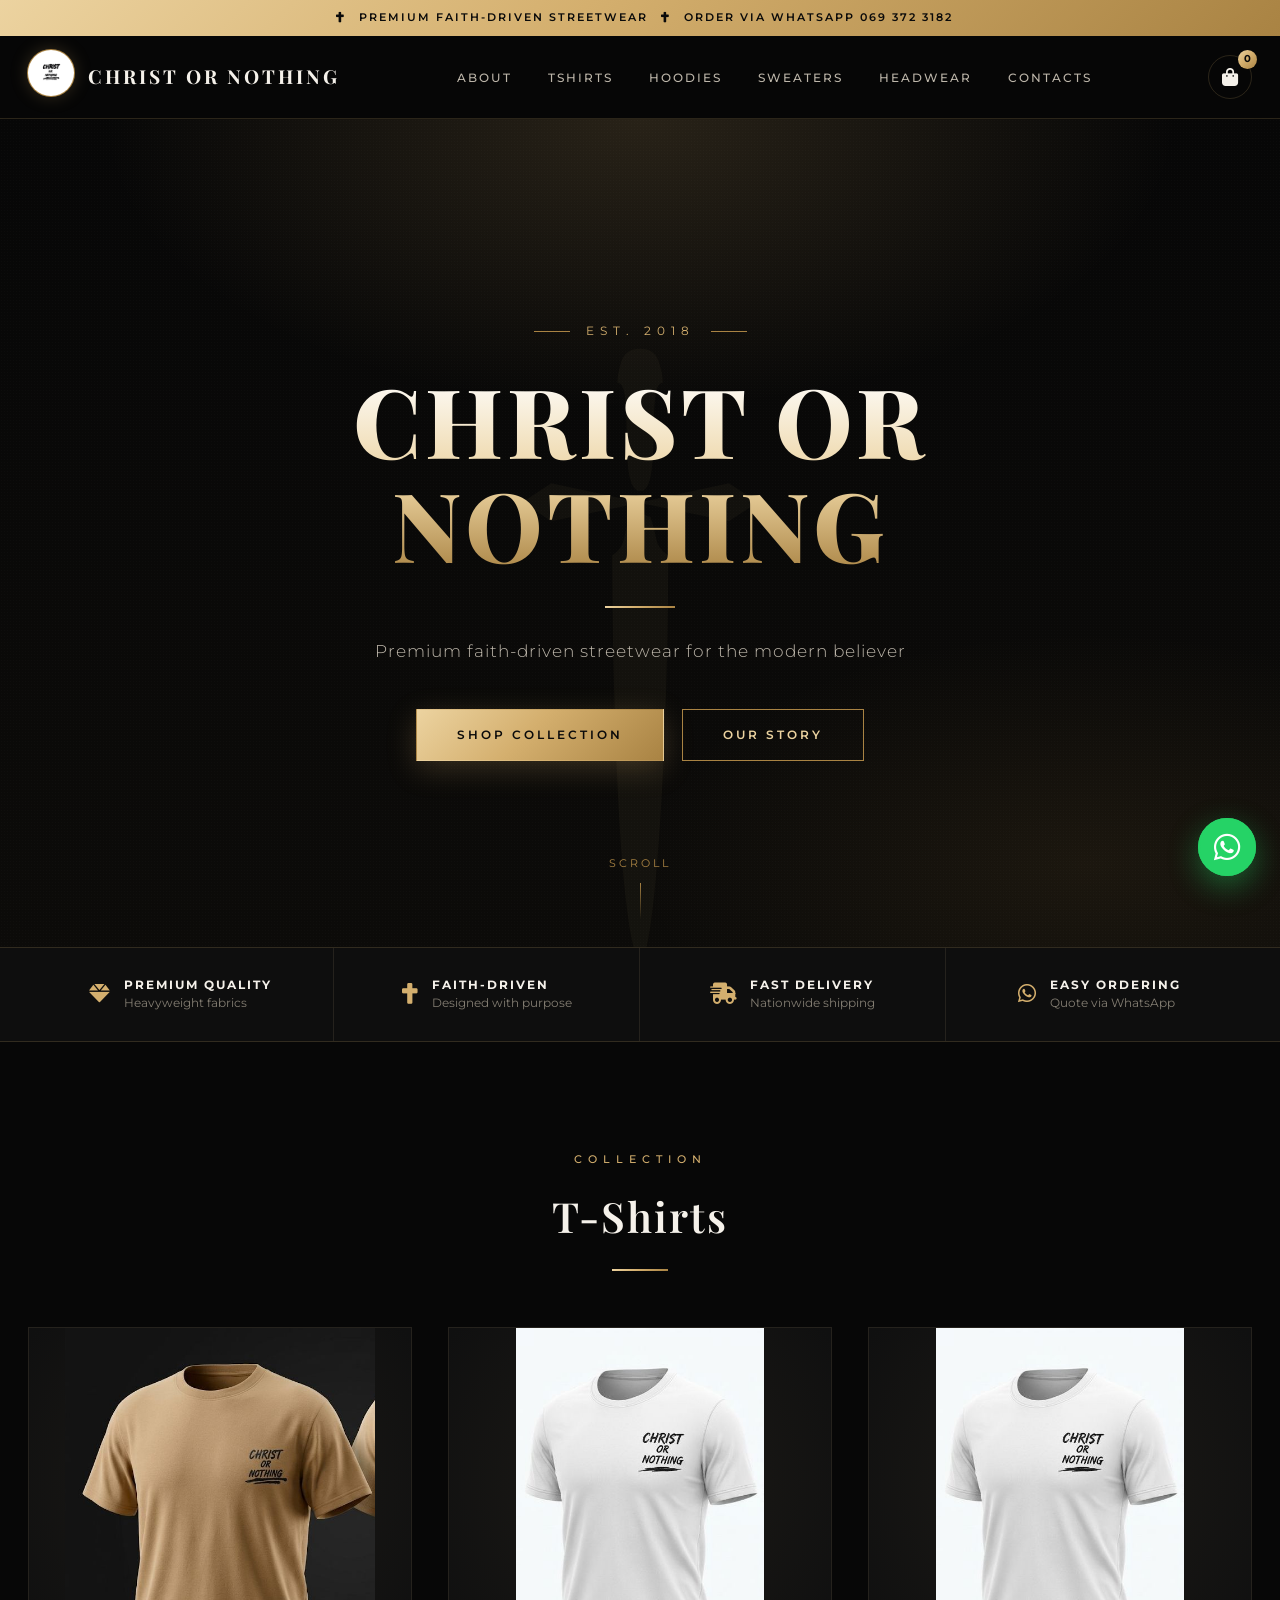
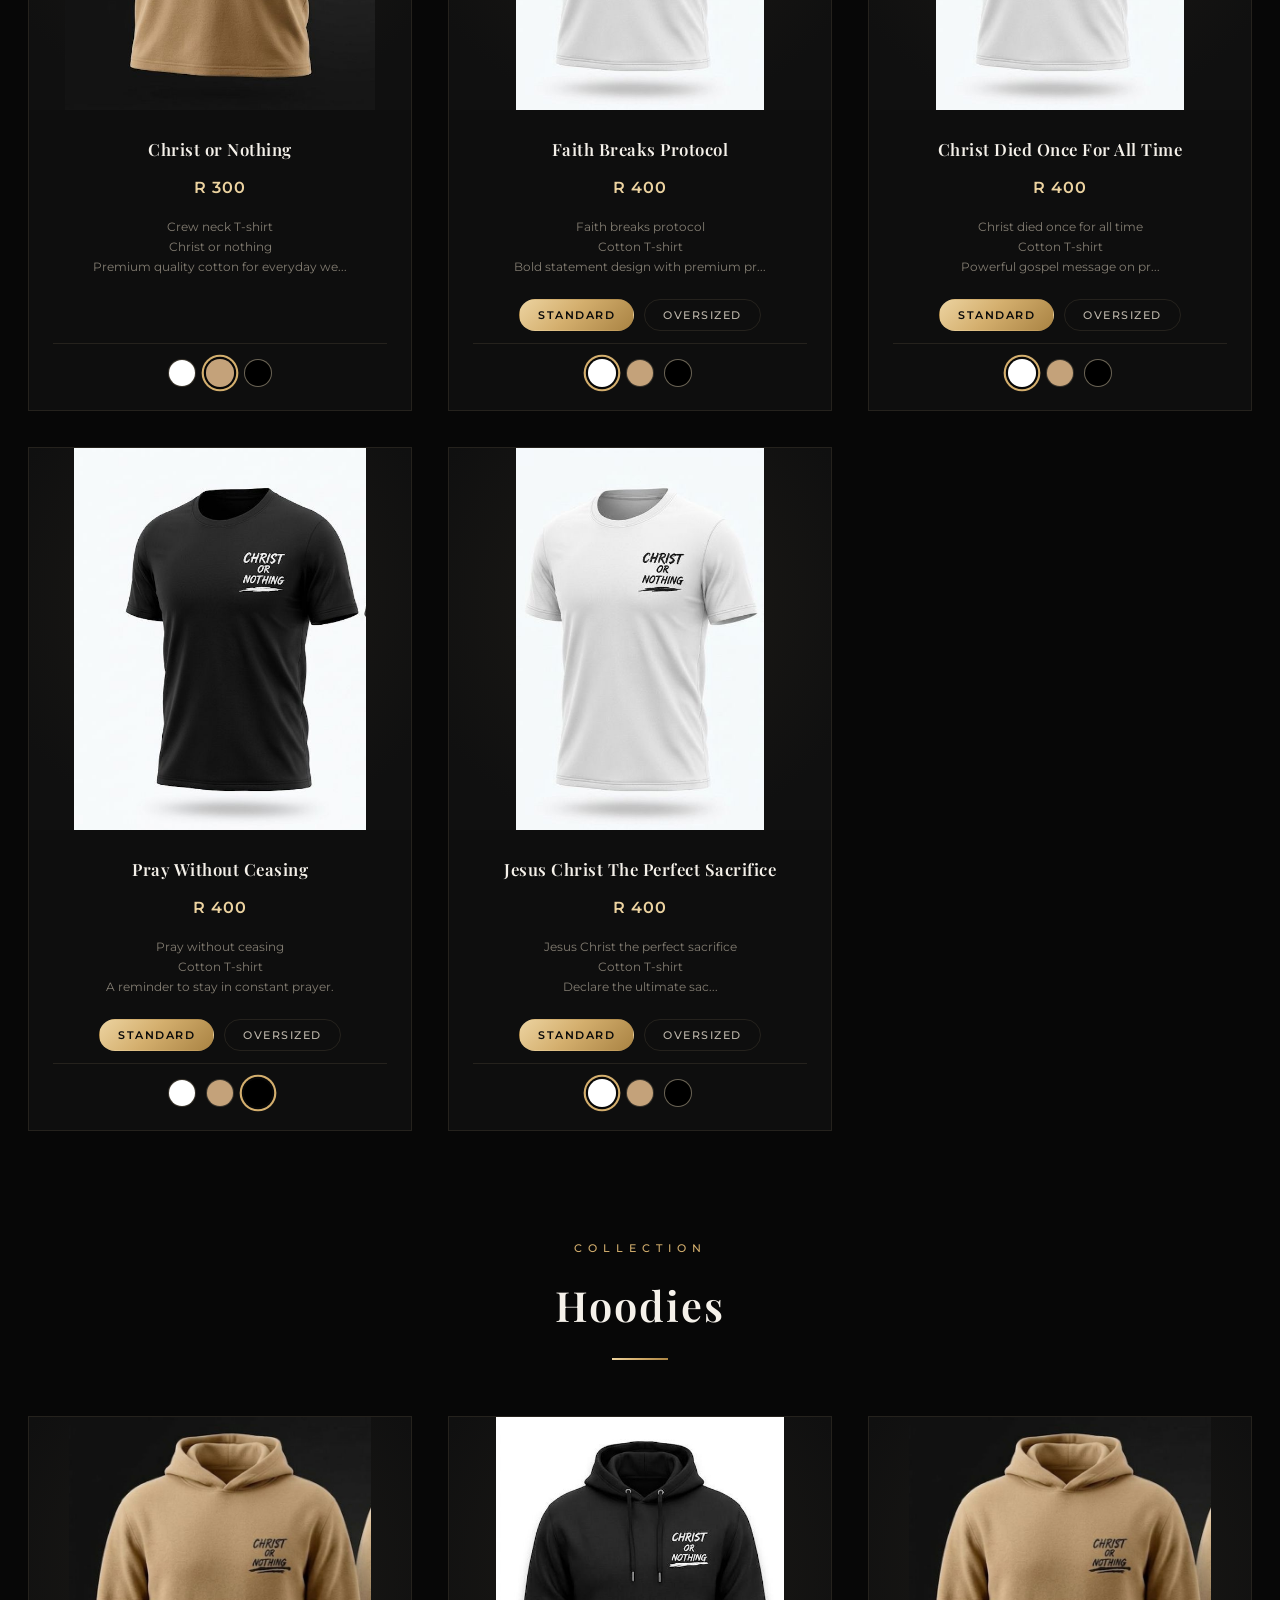
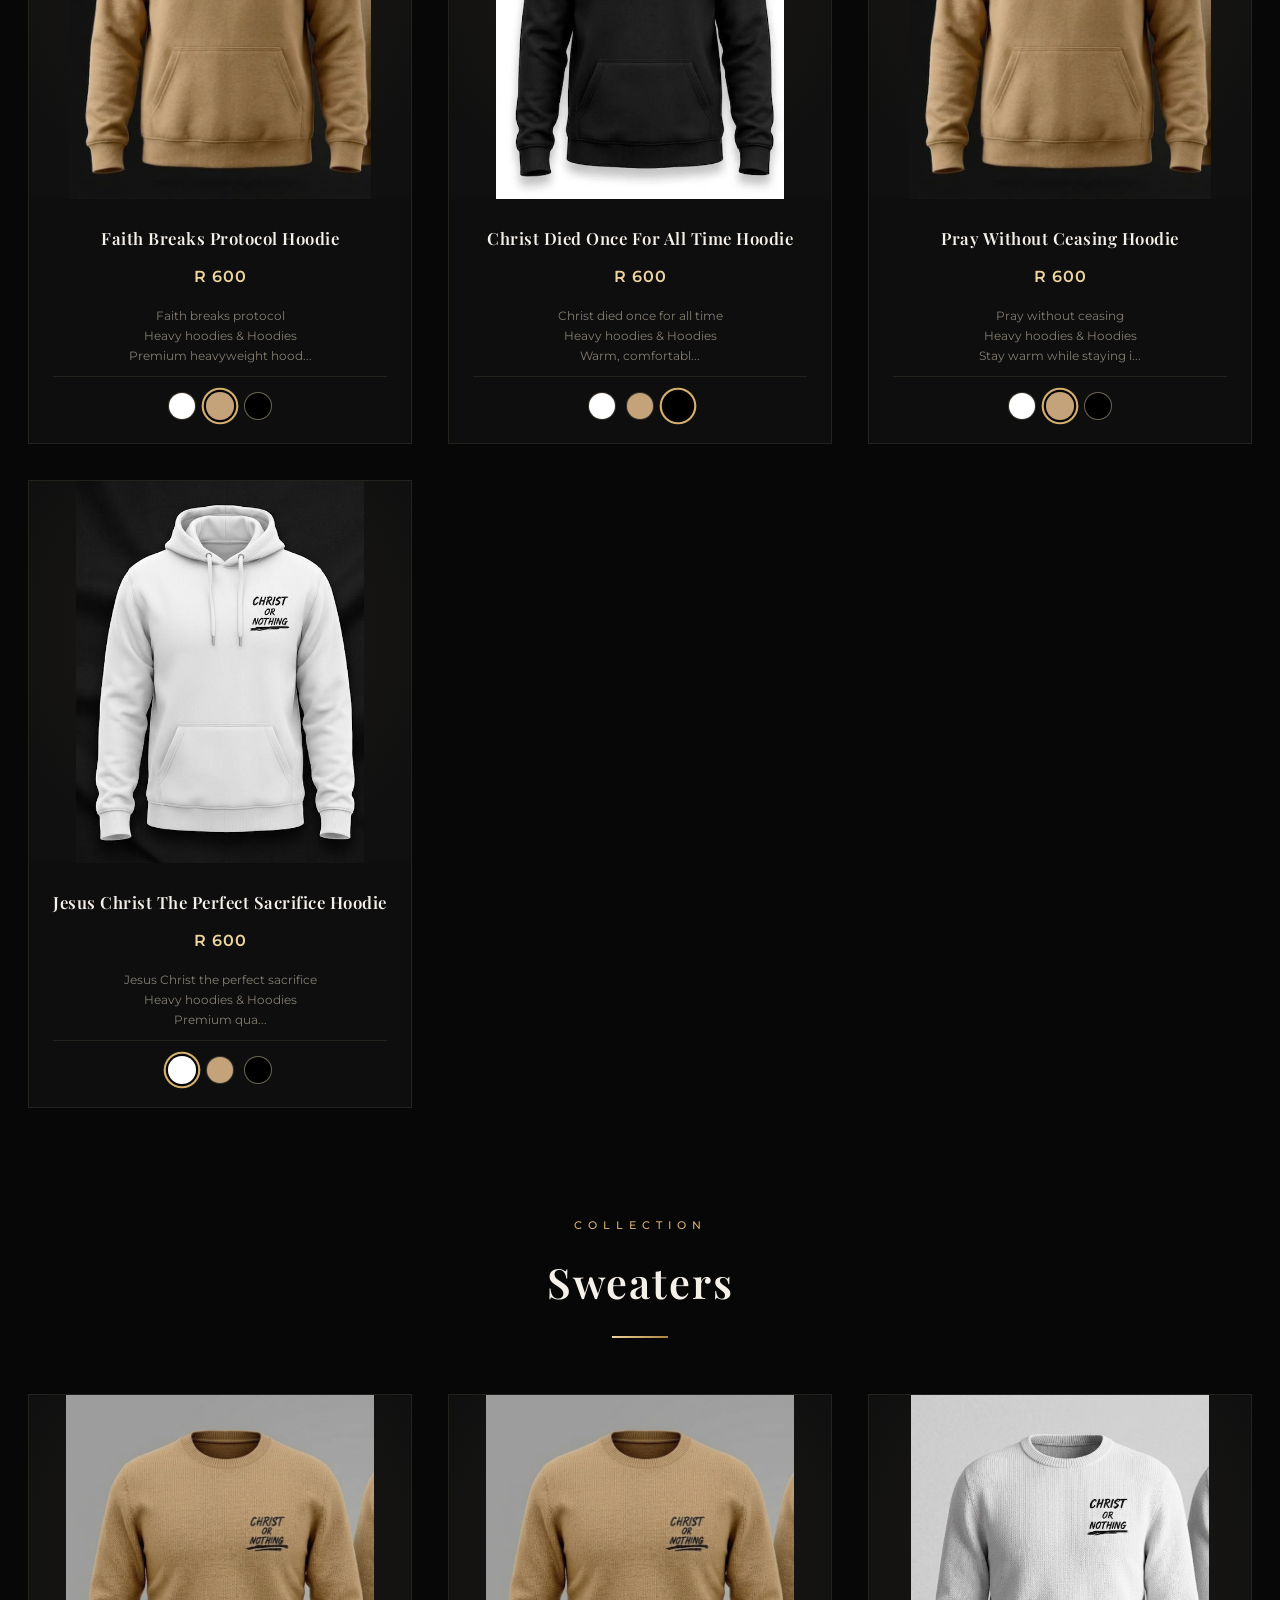
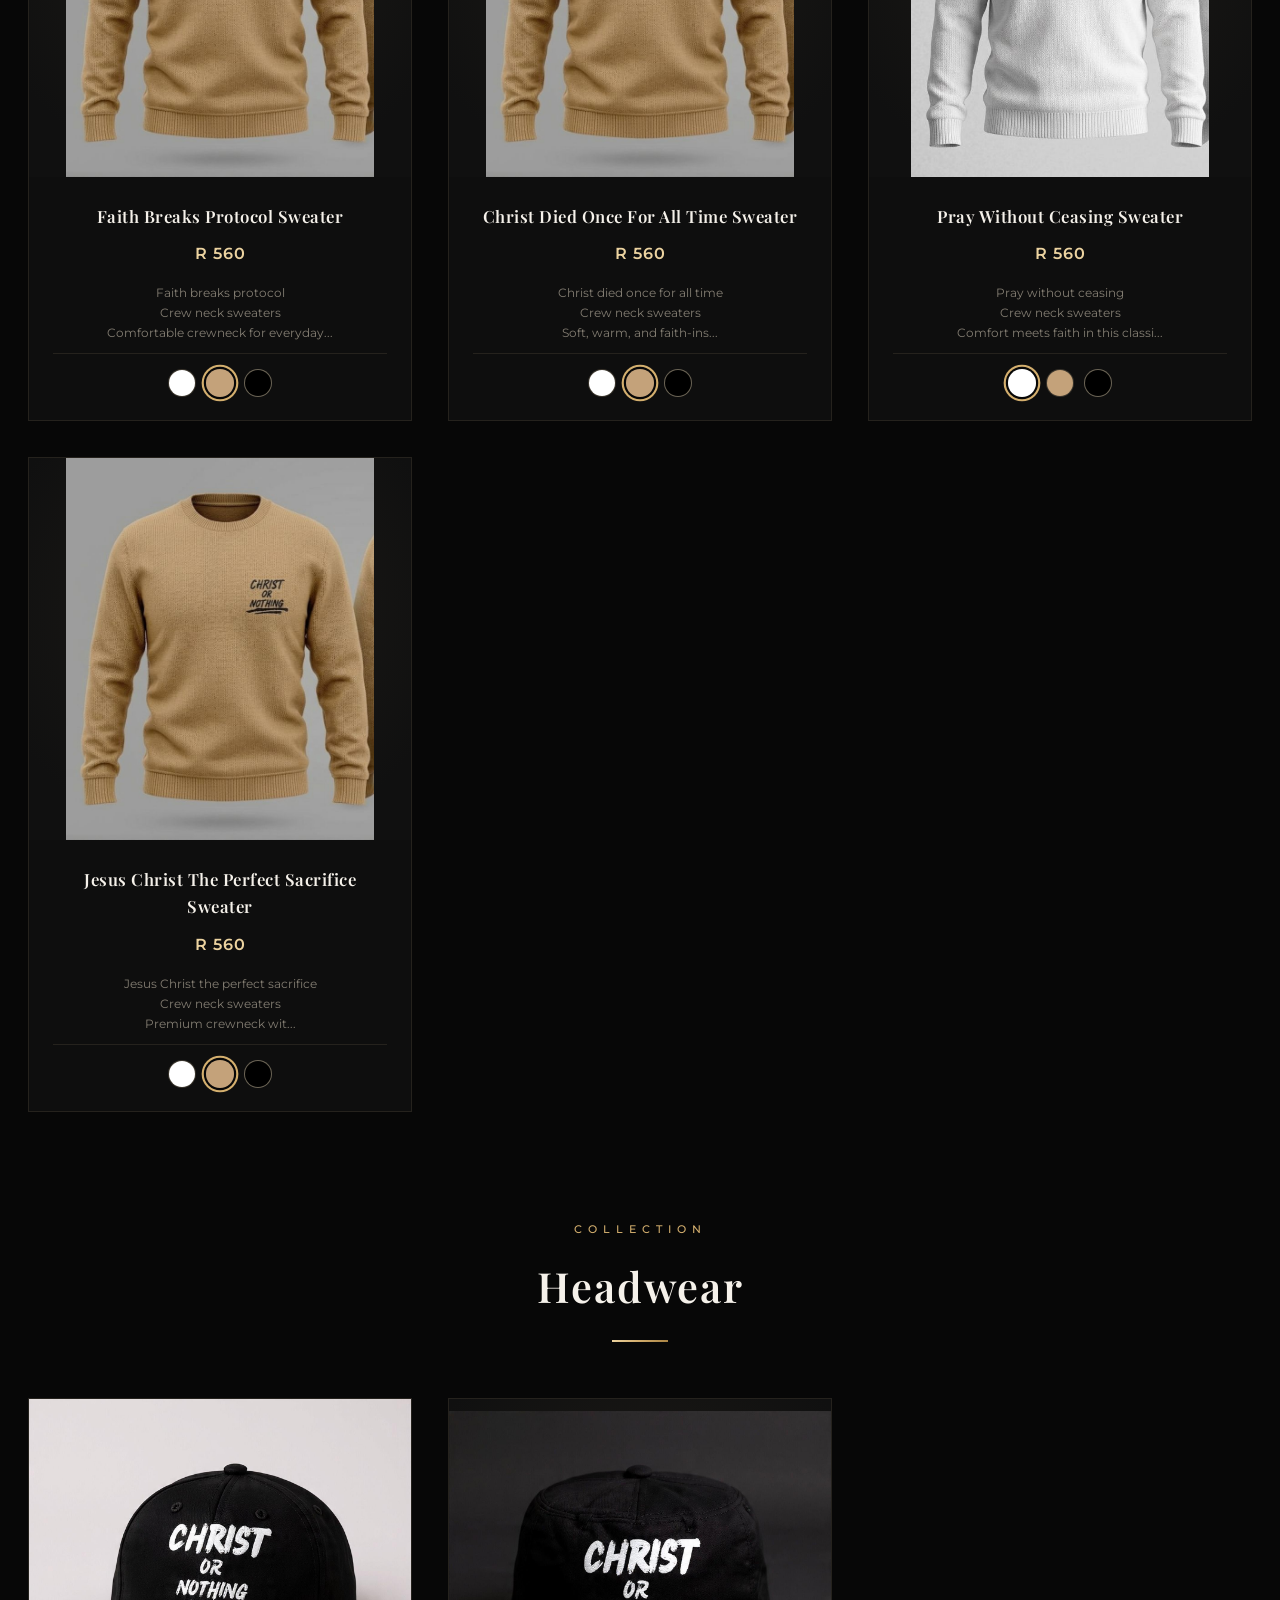
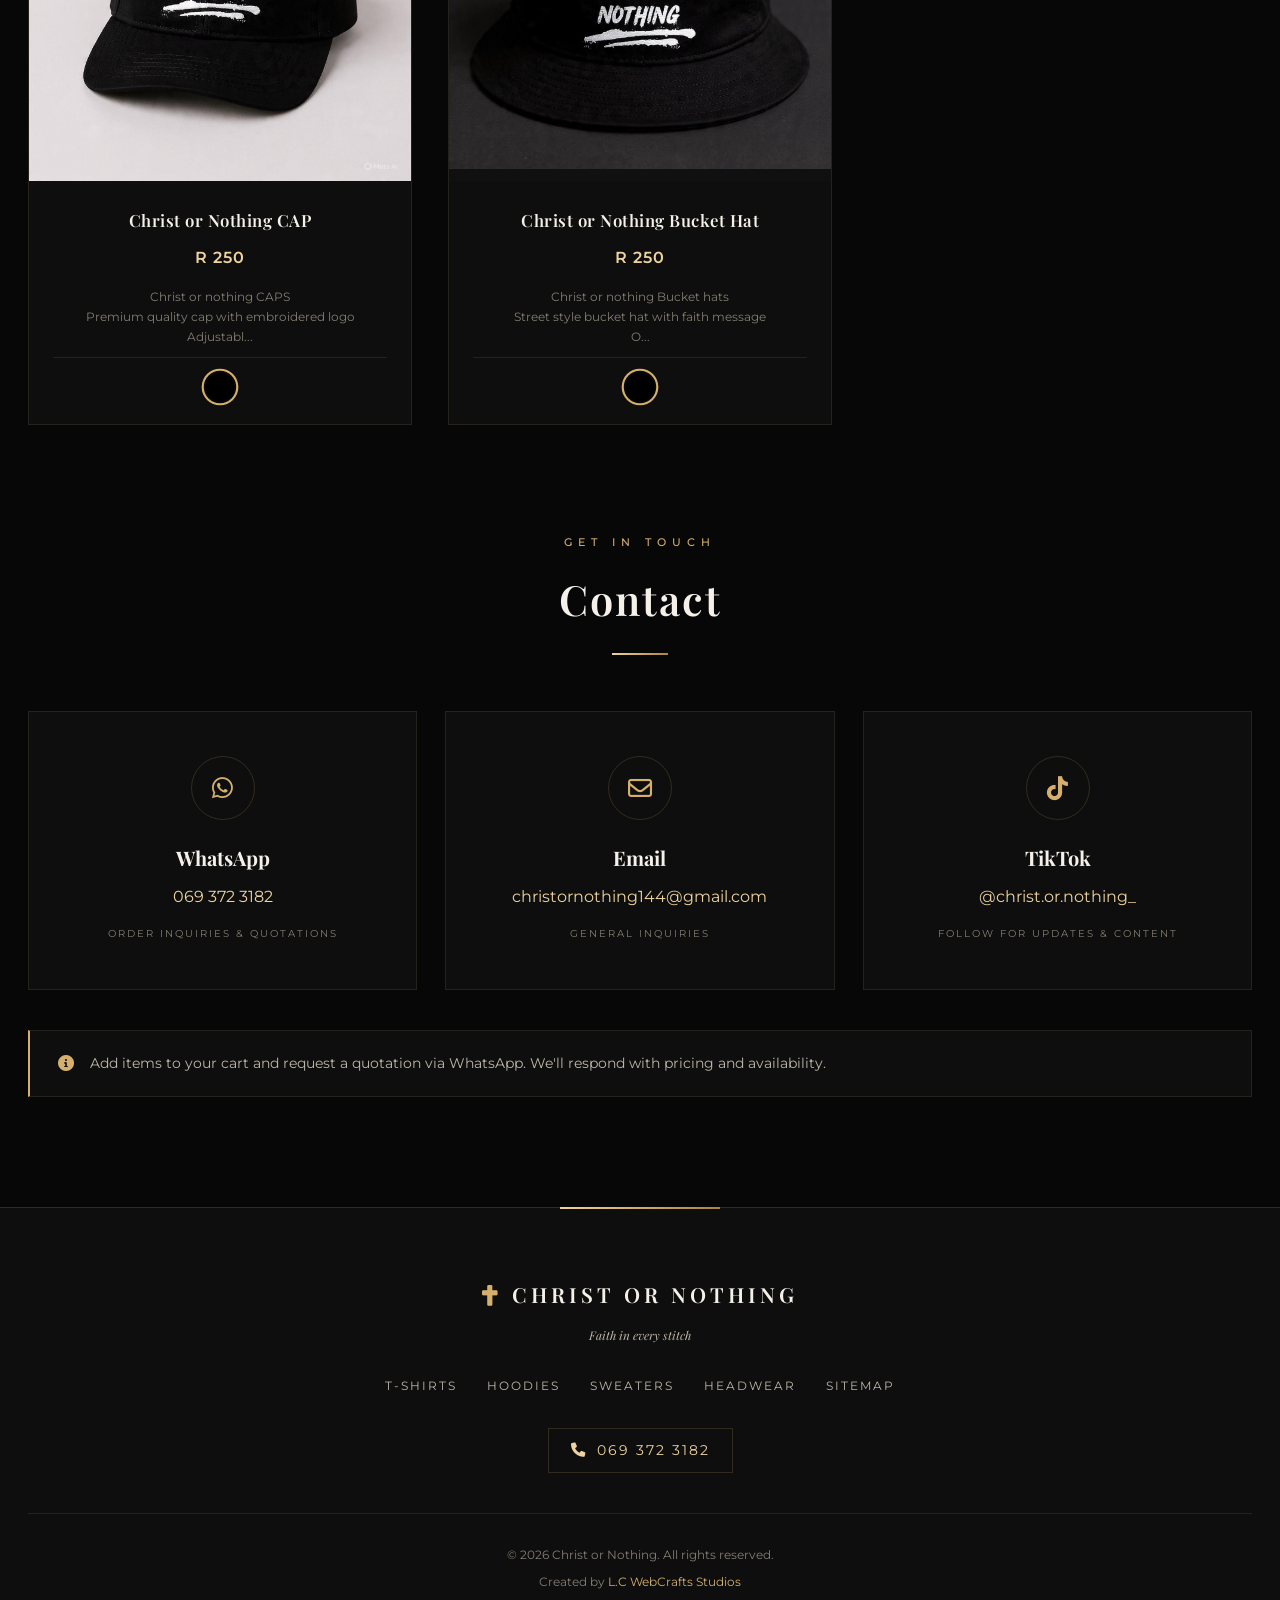
<file: index.html>
<!DOCTYPE html>
<html lang="en">
<head>
    <meta charset="UTF-8">
    <meta name="viewport" content="width=device-width, initial-scale=1.0, user-scalable=yes">
    <title>Christ or Nothing | Premium Faith-Based Apparel</title>
    <meta name="description" content="Christ or Nothing — premium faith-driven streetwear. Shop t-shirts, hoodies, sweaters and headwear. Order via WhatsApp: 069 372 3182.">
    <meta name="theme-color" content="#070707">
    <meta property="og:title" content="Christ or Nothing | Premium Faith-Based Apparel">
    <meta property="og:description" content="Premium faith-driven streetwear for the modern believer.">
    <meta property="og:type" content="website">
    <meta property="og:image" content="images/logo.png">
    
    <!-- Favicon - logo.png as website icon -->
    <link rel="icon" type="image/png" sizes="48x48" href="images/logo.png">
    <link rel="apple-touch-icon" href="images/logo.png">
    <link rel="shortcut icon" href="images/logo.png">
    
    <!-- Font Awesome Icons -->
    <link rel="stylesheet" href="https://cdnjs.cloudflare.com/ajax/libs/font-awesome/6.0.0-beta3/css/all.min.css">
    <!-- Google Fonts -->
    <link href="https://fonts.googleapis.com/css2?family=Montserrat:wght@300;400;500;600;700;800&family=Playfair+Display:wght@400;500;600;700;800;900&display=swap" rel="stylesheet">
    <!-- AOS Animation Library -->
    <link href="https://unpkg.com/aos@2.3.1/dist/aos.css" rel="stylesheet">
    <!-- Custom CSS -->
    <link rel="stylesheet" href="css/style.css">
</head>
<body>
    <!-- Loading Screen -->
    <div id="preloader" role="status" aria-label="Loading">
        <div class="preloader-inner">
            <div class="preloader-ring">
                <img src="images/logo.png" alt="" class="preloader-logo">
            </div>
            <div class="preloader-brand">CHRIST OR NOTHING</div>
            <div class="preloader-bar"><span></span></div>
            <div class="preloader-tag">Faith in every stitch</div>
        </div>
    </div>
    <script>
        (function () {
            var start = Date.now(), done = false;
            function hide() {
                if (done) return; done = true;
                var el = document.getElementById('preloader');
                if (!el) return;
                el.classList.add('preloader-hidden');
                document.body.classList.remove('is-loading');
                setTimeout(function () { el.parentNode && el.parentNode.removeChild(el); }, 800);
            }
            document.body.classList.add('is-loading');
            window.addEventListener('load', function () {
                setTimeout(hide, Math.max(0, 1200 - (Date.now() - start)));
            });
            setTimeout(hide, 5000); // safety net if a resource is slow
        })();
    </script>
    <div class="announce-bar"><i class="fas fa-cross"></i> Premium faith-driven streetwear <i class="fas fa-cross"></i> Order via WhatsApp 069 372 3182</div>

    <!-- Header / Navigation -->
    <header id="mainHeader">
        <div class="container">
            <div class="navbar">
                <div class="logo-area">
                    <a href="index.html">
                        <img src="images/logo.png" alt="Christ or Nothing Logo" class="logo-img" id="siteLogo" onerror="this.src='https://placehold.co/200x200/000000/FFFFFF?text=✝️'">
                    </a>
                    <a href="index.html" class="brand-name">CHRIST OR NOTHING</a>
                </div>
                <ul class="nav-menu">
                    <li><a href="#" id="aboutLink" class="about-hyperlink">About</a></li>
                    <li><a href="#tshirts">Tshirts</a></li>
                    <li><a href="#hoodies">Hoodies</a></li>
                    <li><a href="#sweaters">Sweaters</a></li>
                    <li><a href="#headwear">Headwear</a></li>
                    <li><a href="#contacts">Contacts</a></li>
                </ul>
                <div class="cart-icon" id="cartIcon" role="button" tabindex="0" aria-label="Open cart">
                    <i class="fas fa-shopping-bag"></i>
                    <span class="cart-count" id="cartCount">0</span>
                </div>
            </div>
        </div>
    </header>

    <main>
        <!-- Hero Section -->
        <section class="hero">
            <div class="container hero-content">
                <div class="hero-text" data-aos="fade-up" data-aos-duration="1000">
                    <span class="hero-tagline">EST. 2018</span>
                    <h1 class="hero-title">CHRIST OR NOTHING</h1>
                    <div class="hero-divider"></div>
                    <p class="hero-subtitle">Premium faith-driven streetwear for the modern believer</p>
                    <div class="hero-buttons">
                        <a href="#tshirts" class="btn-primary">Shop Collection</a>
                        <a href="#" id="aboutLinkHero" class="btn-secondary">Our Story</a>
                    </div>
                </div>
            </div>
            <a href="#tshirts" class="scroll-hint" aria-label="Scroll to collection">Scroll</a>
        </section>

        <!-- Trust Strip -->
        <section class="trust-strip">
            <div class="container trust-grid">
                <div class="trust-item"><i class="fas fa-gem"></i><div><strong>Premium Quality</strong><span>Heavyweight fabrics</span></div></div>
                <div class="trust-item"><i class="fas fa-cross"></i><div><strong>Faith-Driven</strong><span>Designed with purpose</span></div></div>
                <div class="trust-item"><i class="fas fa-truck-fast"></i><div><strong>Fast Delivery</strong><span>Nationwide shipping</span></div></div>
                <div class="trust-item"><i class="fab fa-whatsapp"></i><div><strong>Easy Ordering</strong><span>Quote via WhatsApp</span></div></div>
            </div>
        </section>

        <div class="container">
            <!-- Hidden About Modal -->
            <div id="aboutModal" class="about-modal">
                <div class="about-modal-content">
                    <span class="about-close">&times;</span>
                    <div class="about-modal-body">
                        <h2>Our Story</h2>
                        <div class="about-divider"></div>
                        <p>Christ or Nothing is a faith-driven streetwear brand built on the foundation of truth. We believe fashion is a powerful medium to declare the gospel boldly and unapologetically.</p>
                        <p>Every piece we create is crafted with premium materials and designed to spark conversations about faith. Whether you're in the streets or in the sanctuary, wear your testimony with confidence.</p>
                        <div class="about-quote">
                            <i class="fas fa-cross"></i>
                            <span>"Christ is either Lord of all, or He is not Lord at all."</span>
                        </div>
                        <p><strong>Romans 1:16</strong> — For I am not ashamed of the gospel, for it is the power of God for salvation to everyone who believes.</p>
                    </div>
                </div>
            </div>

            <!-- T-SHIRTS SECTION -->
            <section id="tshirts" class="section">
                <h2 class="section-title" data-aos="fade-up">T-Shirts</h2>
                <div class="products-grid" id="tshirtsGrid"></div>
            </section>

            <!-- HOODIES SECTION -->
            <section id="hoodies" class="section">
                <h2 class="section-title" data-aos="fade-up">Hoodies</h2>
                <div class="products-grid" id="hoodiesGrid"></div>
            </section>

            <!-- SWEATERS SECTION -->
            <section id="sweaters" class="section">
                <h2 class="section-title" data-aos="fade-up">Sweaters</h2>
                <div class="products-grid" id="sweatersGrid"></div>
            </section>

            <!-- HEADWEAR SECTION -->
            <section id="headwear" class="section">
                <h2 class="section-title" data-aos="fade-up">Headwear</h2>
                <div class="products-grid" id="headwearGrid"></div>
            </section>

            <!-- CONTACTS SECTION -->
            <section id="contacts" class="section">
                <h2 class="section-title" data-aos="fade-up">Contact</h2>
                <div class="contact-grid">
                    <a class="contact-card" href="https://wa.me/27693723182" target="_blank" rel="noopener" data-aos="fade-up" data-aos-duration="600">
                        <div class="contact-icon">
                            <i class="fab fa-whatsapp"></i>
                        </div>
                        <h3>WhatsApp</h3>
                        <p>069 372 3182</p>
                        <span class="contact-note">Order inquiries & quotations</span>
                    </a>
                    <a class="contact-card" href="mailto:christornothing144@gmail.com" data-aos="fade-up" data-aos-delay="100" data-aos-duration="600">
                        <div class="contact-icon">
                            <i class="far fa-envelope"></i>
                        </div>
                        <h3>Email</h3>
                        <p>christornothing144@gmail.com</p>
                        <span class="contact-note">General inquiries</span>
                    </a>
                </div>
                <div class="contact-message" data-aos="fade-up">
                    <i class="fas fa-info-circle"></i>
                    <p>Add items to your cart and request a quotation via WhatsApp. We'll respond with pricing and availability.</p>
                </div>
            </section>
        </div>
    </main>

    <!-- Footer -->
    <footer>
        <div class="container">
            <div class="footer-content">
                <div class="footer-logo"><i class="fas fa-cross"></i>CHRIST OR NOTHING</div>
                <p class="footer-tagline">Faith in every stitch</p>
                <ul class="footer-links">
                    <li><a href="#tshirts">T-Shirts</a></li>
                    <li><a href="#hoodies">Hoodies</a></li>
                    <li><a href="#sweaters">Sweaters</a></li>
                    <li><a href="#headwear">Headwear</a></li>
                    <li><a href="sitemap.html">Sitemap</a></li>
                </ul>
                <a class="footer-phone" href="tel:+27693723182"><i class="fas fa-phone"></i> 069 372 3182</a>
                <div class="footer-bottom">
                    <p>&copy; 2026 Christ or Nothing. All rights reserved.</p>
                    <p>Created by <a href="https://chitsurolazarus-alt.github.io/L.C-WebCrafts-Studios/" target="_blank" rel="noopener">L.C WebCrafts Studios</a></p>
                </div>
            </div>
        </div>
    </footer>

    <a href="https://wa.me/27693723182" class="wa-float" target="_blank" rel="noopener" aria-label="Chat on WhatsApp"><i class="fab fa-whatsapp"></i></a>

    <!-- Cart Modal -->
    <div id="cartModal" class="cart-modal">
        <div class="cart-content">
            <div class="cart-header">
                <h3><i class="fas fa-shopping-bag"></i> Your Cart</h3>
                <button id="closeCartBtn" class="close-modal">&times;</button>
            </div>
            <div id="cartItemsList" class="cart-items">
                <div class="empty-cart">Your cart is empty</div>
            </div>
            <div class="cart-footer">
                <div class="cart-total" id="cartTotalPrice">Total Items: 0</div>
                <div class="cart-total-amount" id="cartTotalAmount">Total: R 0</div>
                <button id="whatsappOrderBtn" class="whatsapp-btn">
                    <i class="fab fa-whatsapp"></i> Checkout via WhatsApp
                </button>
                <button id="clearCartBtn" class="clear-cart-btn">Clear Cart</button>
            </div>
        </div>
    </div>

    <script src="https://unpkg.com/aos@2.3.1/dist/aos.js"></script>
    <script src="js/script.js"></script>
</body>
</html>
</file>
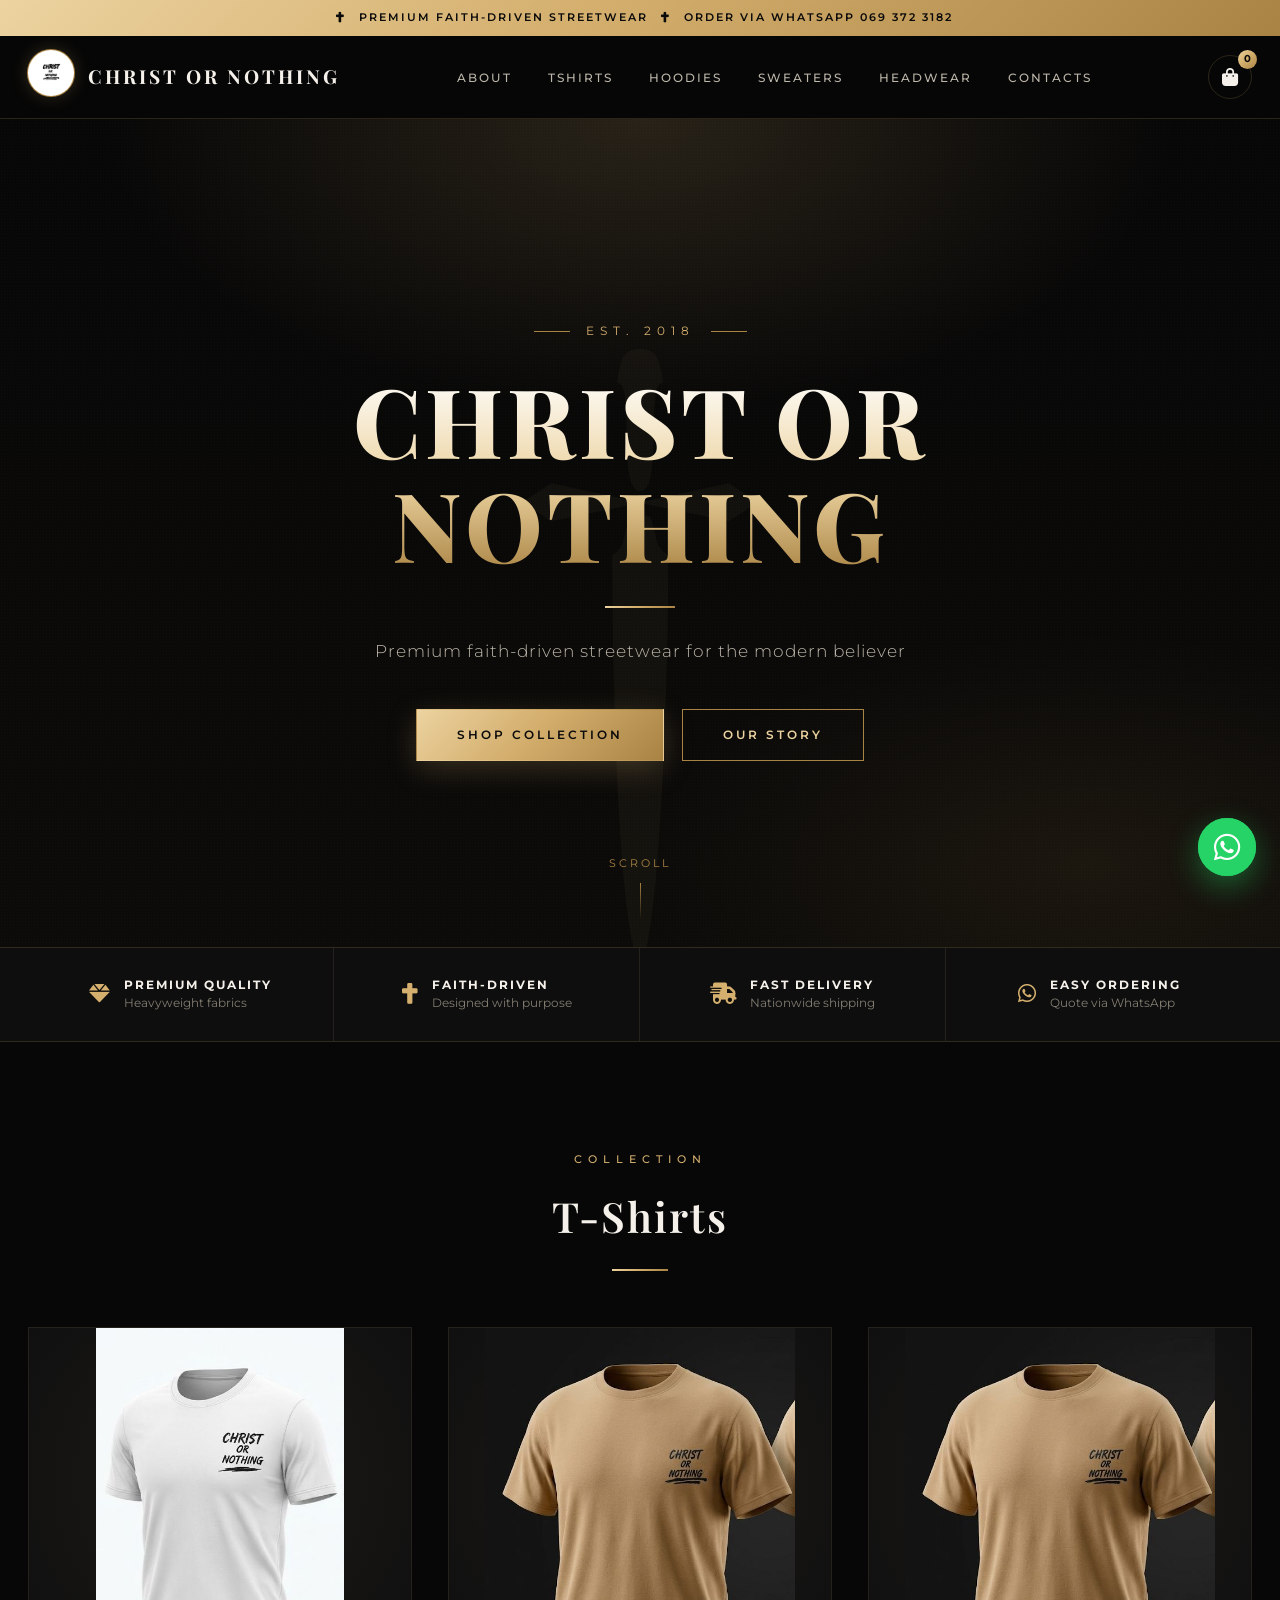
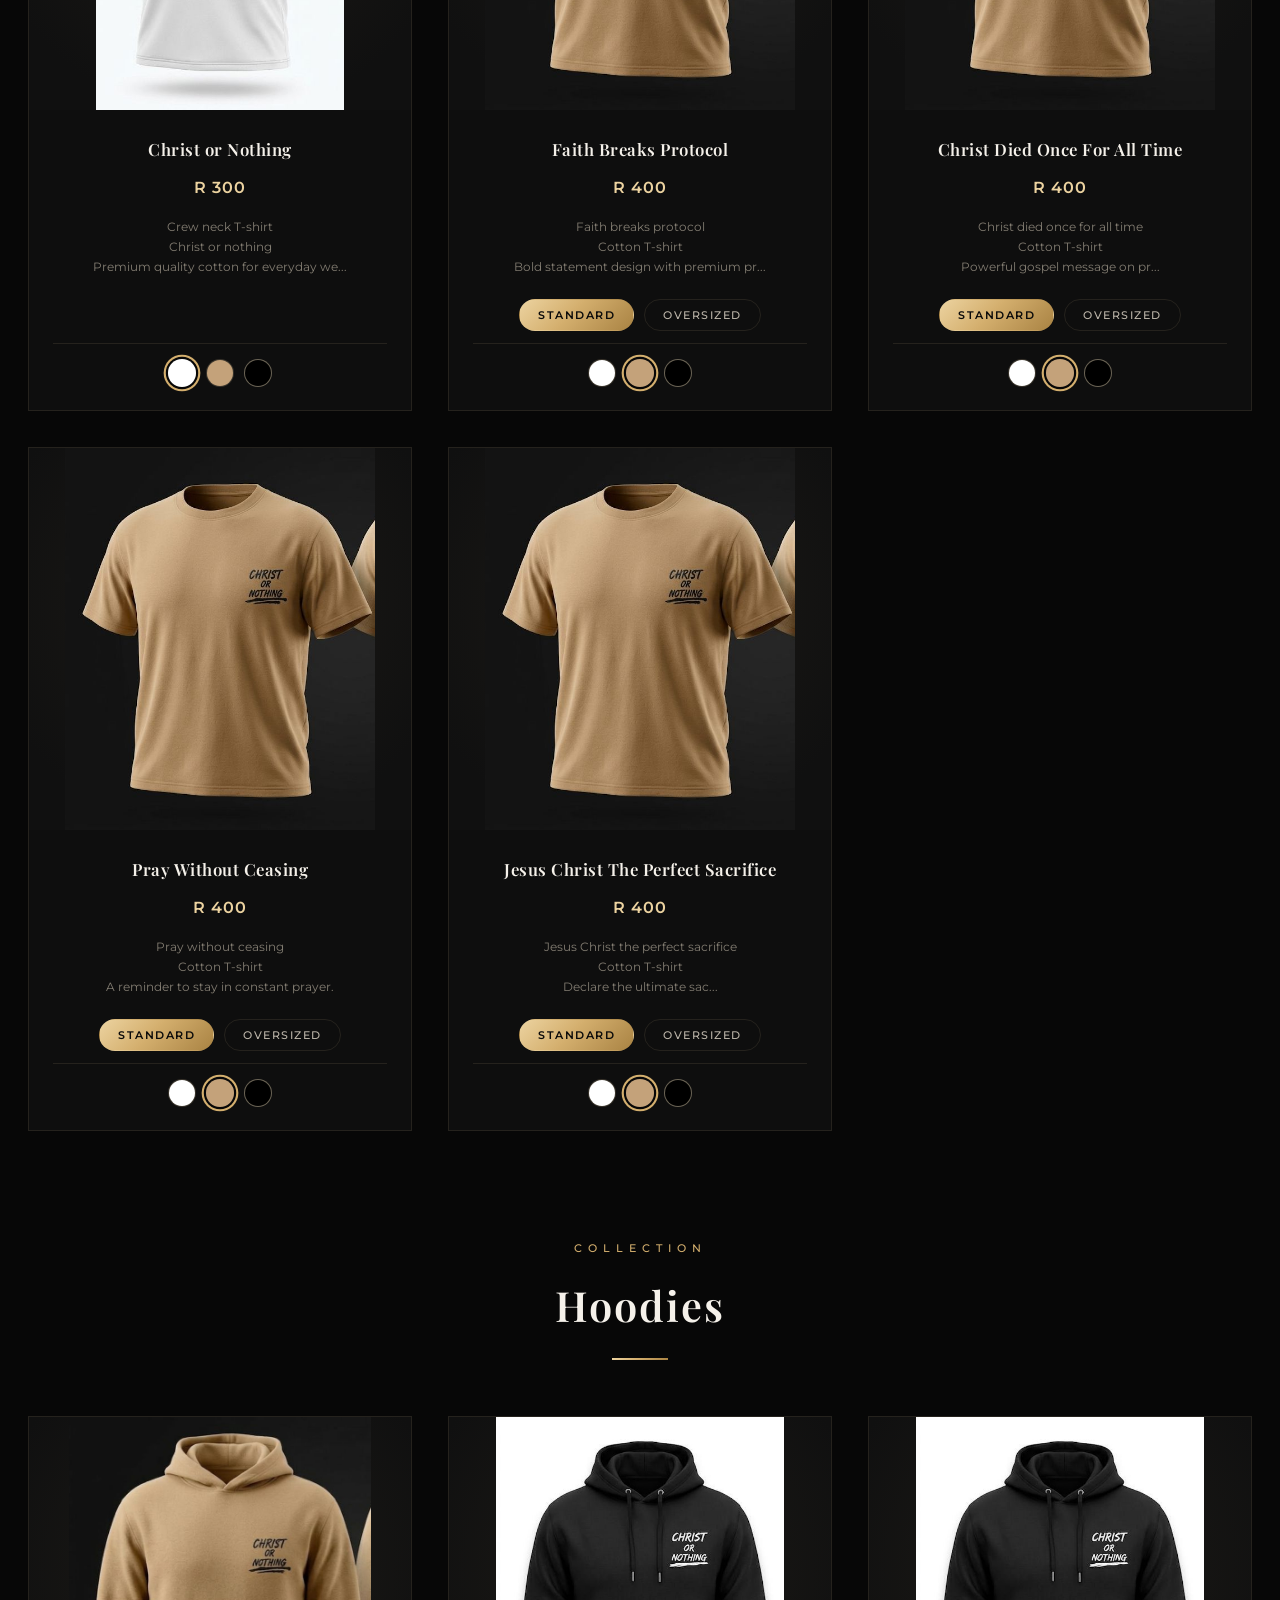
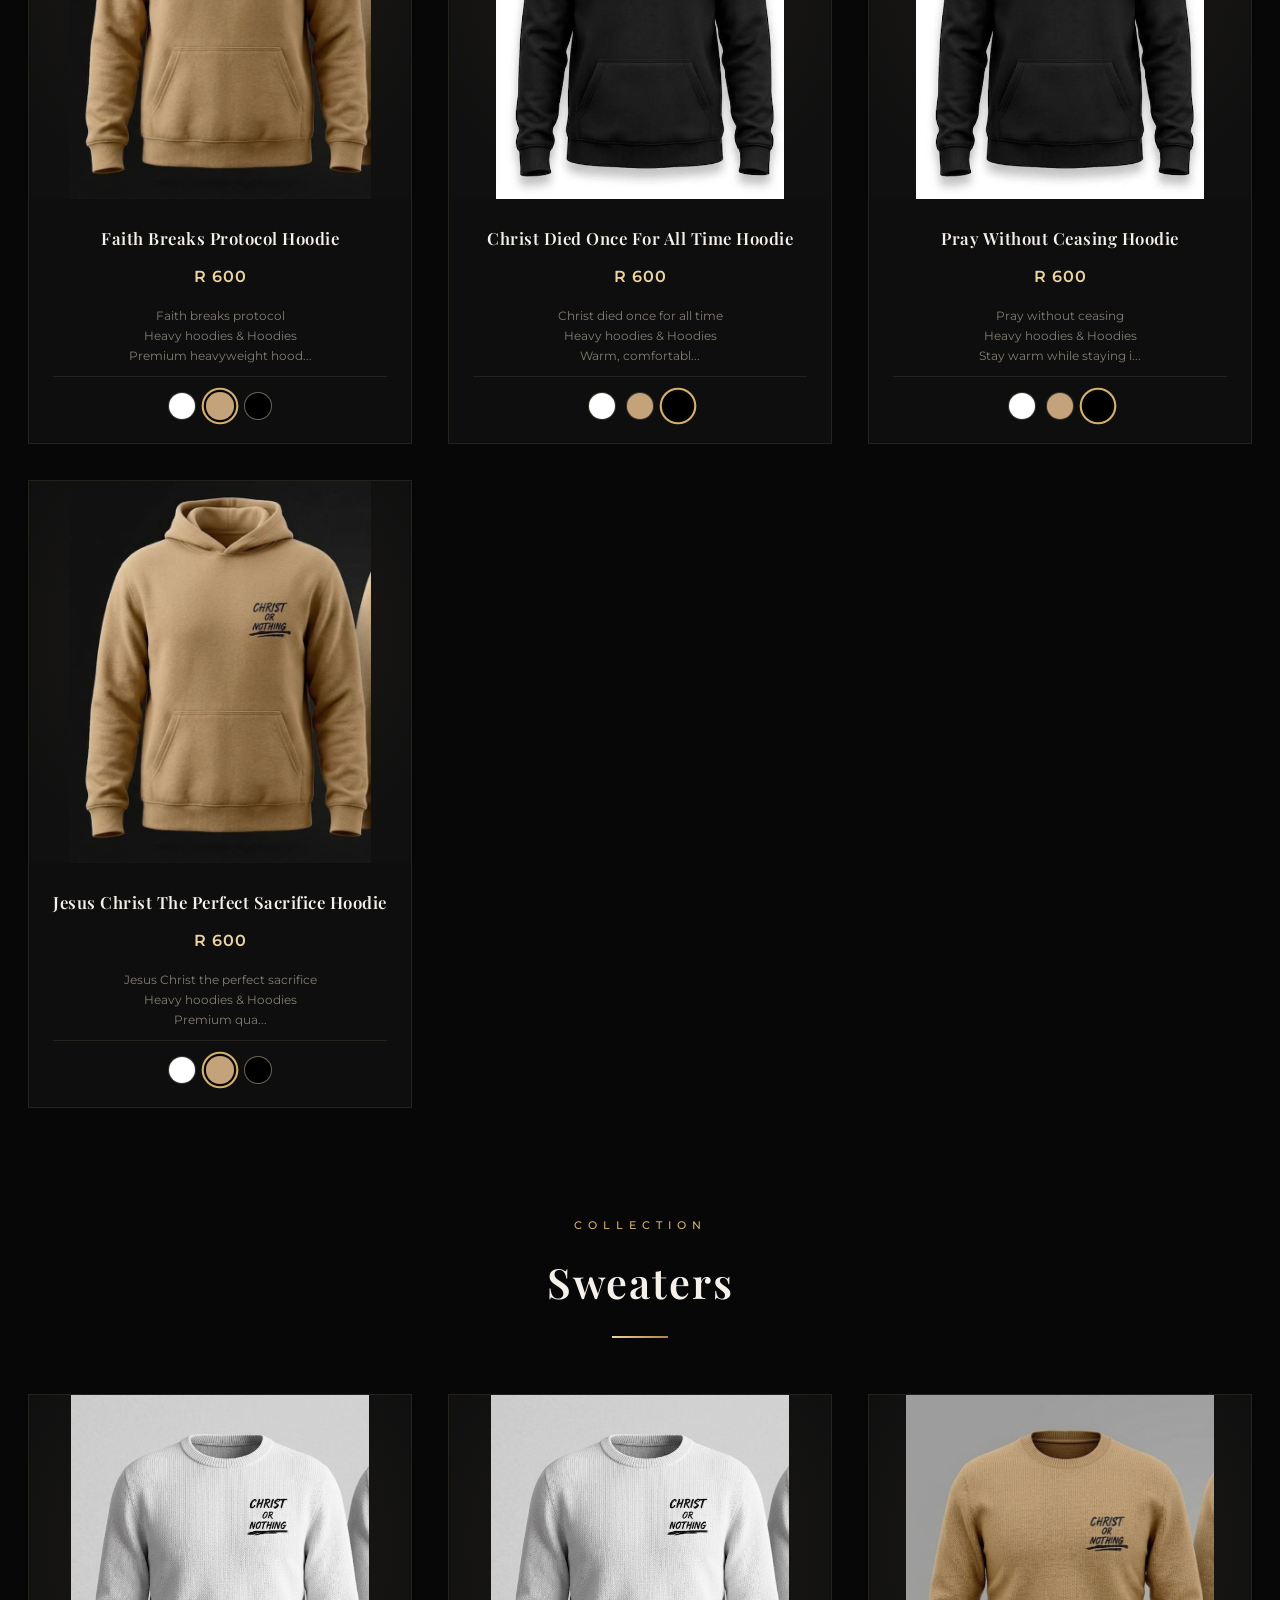
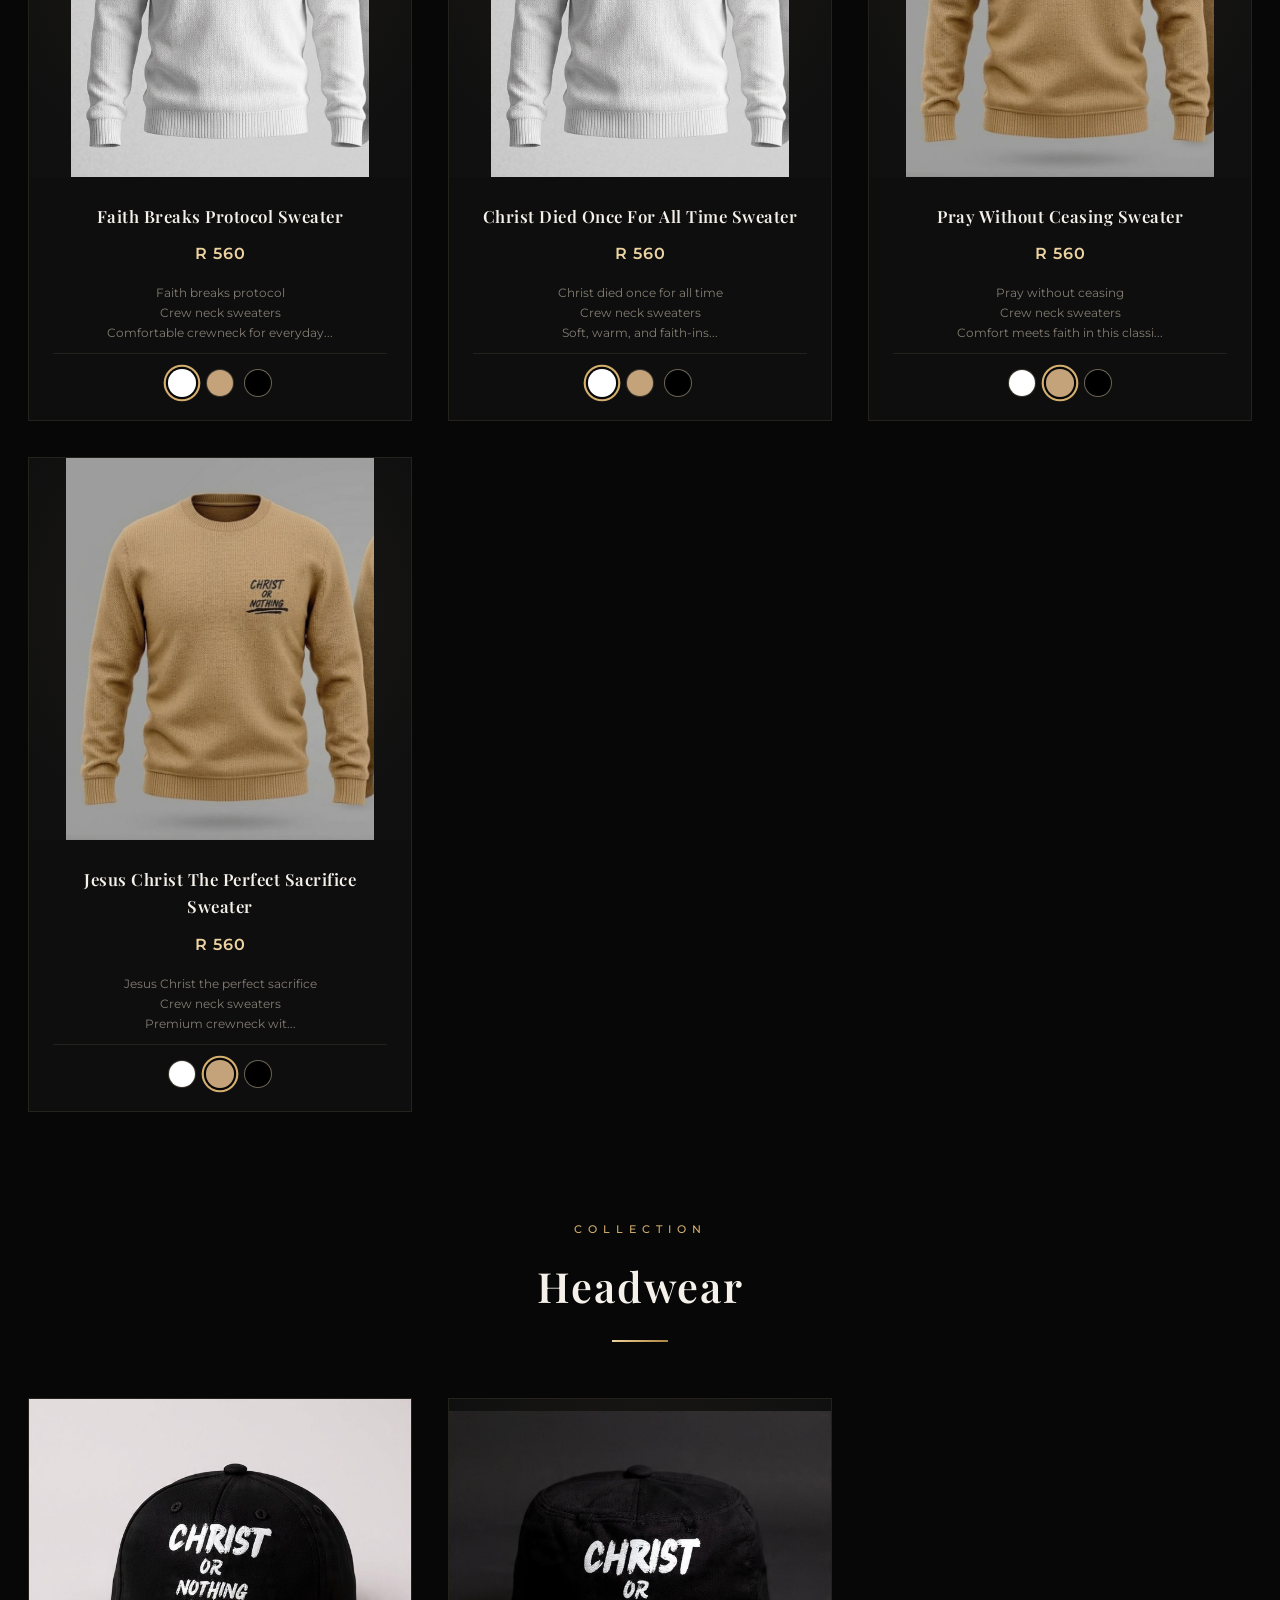
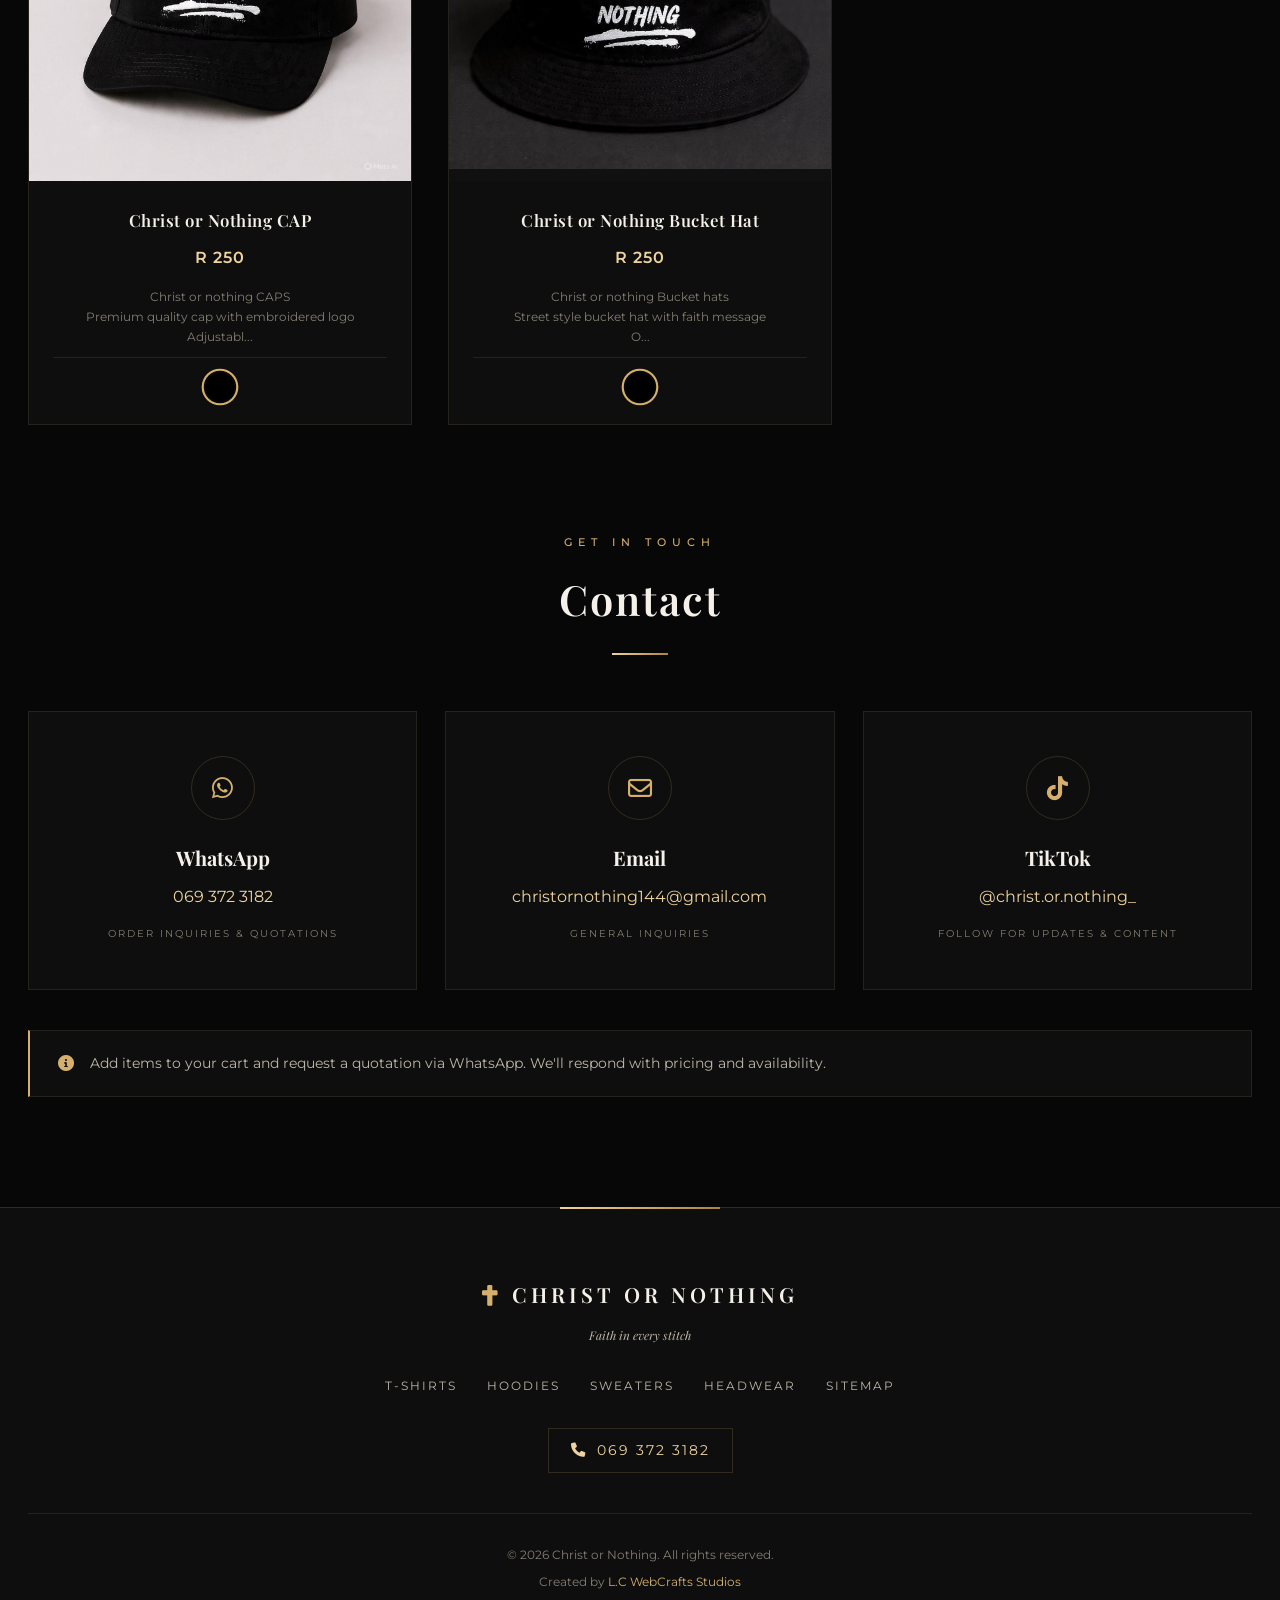
<file: product.html>
<!DOCTYPE html>
<html lang="en">
<head>
    <meta charset="UTF-8">
    <meta name="theme-color" content="#070707">
    <meta name="viewport" content="width=device-width, initial-scale=1.0, user-scalable=yes">
    <title>Product Detail | Christ or Nothing</title>
    
    <!-- Favicon - logo.png as website icon -->
    <link rel="icon" type="image/png" sizes="32x32" href="images/logo.png">
    <link rel="apple-touch-icon" href="images/logo.png">
    <link rel="shortcut icon" href="images/logo.png">
    
    <!-- Font Awesome Icons -->
    <link rel="stylesheet" href="https://cdnjs.cloudflare.com/ajax/libs/font-awesome/6.0.0-beta3/css/all.min.css">
    <!-- Google Fonts -->
    <link href="https://fonts.googleapis.com/css2?family=Montserrat:wght@300;400;500;600;700;800&family=Playfair+Display:wght@400;500;600;700;800;900&display=swap" rel="stylesheet">
    <!-- AOS Animation Library -->
    <link href="https://unpkg.com/aos@2.3.1/dist/aos.css" rel="stylesheet">
    <!-- Custom CSS -->
    <link rel="stylesheet" href="css/style.css">
</head>
<body>
    <!-- Loading Screen -->
    <div id="preloader" role="status" aria-label="Loading">
        <div class="preloader-inner">
            <div class="preloader-ring">
                <img src="images/logo.png" alt="" class="preloader-logo">
            </div>
            <div class="preloader-brand">CHRIST OR NOTHING</div>
            <div class="preloader-bar"><span></span></div>
            <div class="preloader-tag">Faith in every stitch</div>
        </div>
    </div>
    <script>
        (function () {
            var start = Date.now(), done = false;
            function hide() {
                if (done) return; done = true;
                var el = document.getElementById('preloader');
                if (!el) return;
                el.classList.add('preloader-hidden');
                document.body.classList.remove('is-loading');
                setTimeout(function () { el.parentNode && el.parentNode.removeChild(el); }, 800);
            }
            document.body.classList.add('is-loading');
            window.addEventListener('load', function () {
                setTimeout(hide, Math.max(0, 1200 - (Date.now() - start)));
            });
            setTimeout(hide, 5000); // safety net if a resource is slow
        })();
    </script>
    <div class="announce-bar"><i class="fas fa-cross"></i> Premium faith-driven streetwear <i class="fas fa-cross"></i> Order via WhatsApp 069 372 3182</div>

    <!-- Header / Navigation -->
    <header id="mainHeader">
        <div class="container">
            <div class="navbar">
                <div class="logo-area">
                    <a href="index.html">
                        <img src="images/logo.png" alt="Christ or Nothing Logo" class="logo-img" onerror="this.src='https://placehold.co/200x200/000000/FFFFFF?text=✝️'">
                    </a>
                    <a href="index.html" class="brand-name">CHRIST OR NOTHING</a>
                </div>
                <ul class="nav-menu">
                    <li><a href="index.html#tshirts">Tshirts</a></li>
                    <li><a href="index.html#hoodies">Hoodies</a></li>
                    <li><a href="index.html#sweaters">Sweaters</a></li>
                    <li><a href="index.html#headwear">Headwear</a></li>
                    <li><a href="index.html#contacts">Contact</a></li>
                </ul>
                <div class="cart-icon" id="cartIcon" role="button" tabindex="0" aria-label="Open cart">
                    <i class="fas fa-shopping-bag"></i>
                    <span class="cart-count" id="cartCount">0</span>
                </div>
            </div>
        </div>
    </header>

    <main class="container">
        <!-- Product Detail Section -->
        <div class="product-detail" id="productDetail" data-aos="fade-up" data-aos-duration="800"></div>

        <!-- Recommendations Section -->
        <section class="recommendations-section">
            <h2 class="section-title" data-aos="fade-up">You May Also Like</h2>
            <div class="recommendations-grid" id="recommendationsGrid" data-aos="fade-up" data-aos-delay="200"></div>
        </section>
    </main>

    <!-- Footer -->
    <footer>
        <div class="container">
            <div class="footer-content">
                <div class="footer-logo"><i class="fas fa-cross"></i>CHRIST OR NOTHING</div>
                <p class="footer-tagline">Faith in every stitch</p>
                <ul class="footer-links">
                    <li><a href="index.html#tshirts">T-Shirts</a></li>
                    <li><a href="index.html#hoodies">Hoodies</a></li>
                    <li><a href="index.html#sweaters">Sweaters</a></li>
                    <li><a href="index.html#headwear">Headwear</a></li>
                    <li><a href="sitemap.html">Sitemap</a></li>
                </ul>
                <a class="footer-phone" href="tel:+27693723182"><i class="fas fa-phone"></i> 069 372 3182</a>
                <div class="footer-bottom">
                    <p>&copy; 2026 Christ or Nothing. All rights reserved.</p>
                    <p>Created by <a href="https://chitsurolazarus-alt.github.io/L.C-WebCrafts-Studios/" target="_blank" rel="noopener">L.C WebCrafts Studios</a></p>
                </div>
            </div>
        </div>
    </footer>

    <a href="https://wa.me/27693723182" class="wa-float" target="_blank" rel="noopener" aria-label="Chat on WhatsApp"><i class="fab fa-whatsapp"></i></a>

    <!-- Cart Modal -->
    <div id="cartModal" class="cart-modal">
        <div class="cart-content">
            <div class="cart-header">
                <h3><i class="fas fa-shopping-bag"></i> Your Cart</h3>
                <button id="closeCartBtn" class="close-modal">&times;</button>
            </div>
            <div id="cartItemsList" class="cart-items">
                <div class="empty-cart">Your cart is empty</div>
            </div>
            <div class="cart-footer">
                <div class="cart-total" id="cartTotalPrice">Total Items: 0</div>
                <div class="cart-total-amount" id="cartTotalAmount">Total: R 0</div>
                <button id="whatsappOrderBtn" class="whatsapp-btn">
                    <i class="fab fa-whatsapp"></i> Checkout via WhatsApp
                </button>
                <button id="clearCartBtn" class="clear-cart-btn">Clear Cart</button>
            </div>
        </div>
    </div>

    <script src="https://unpkg.com/aos@2.3.1/dist/aos.js"></script>
    <script src="js/script.js"></script>
</body>
</html>
</file>
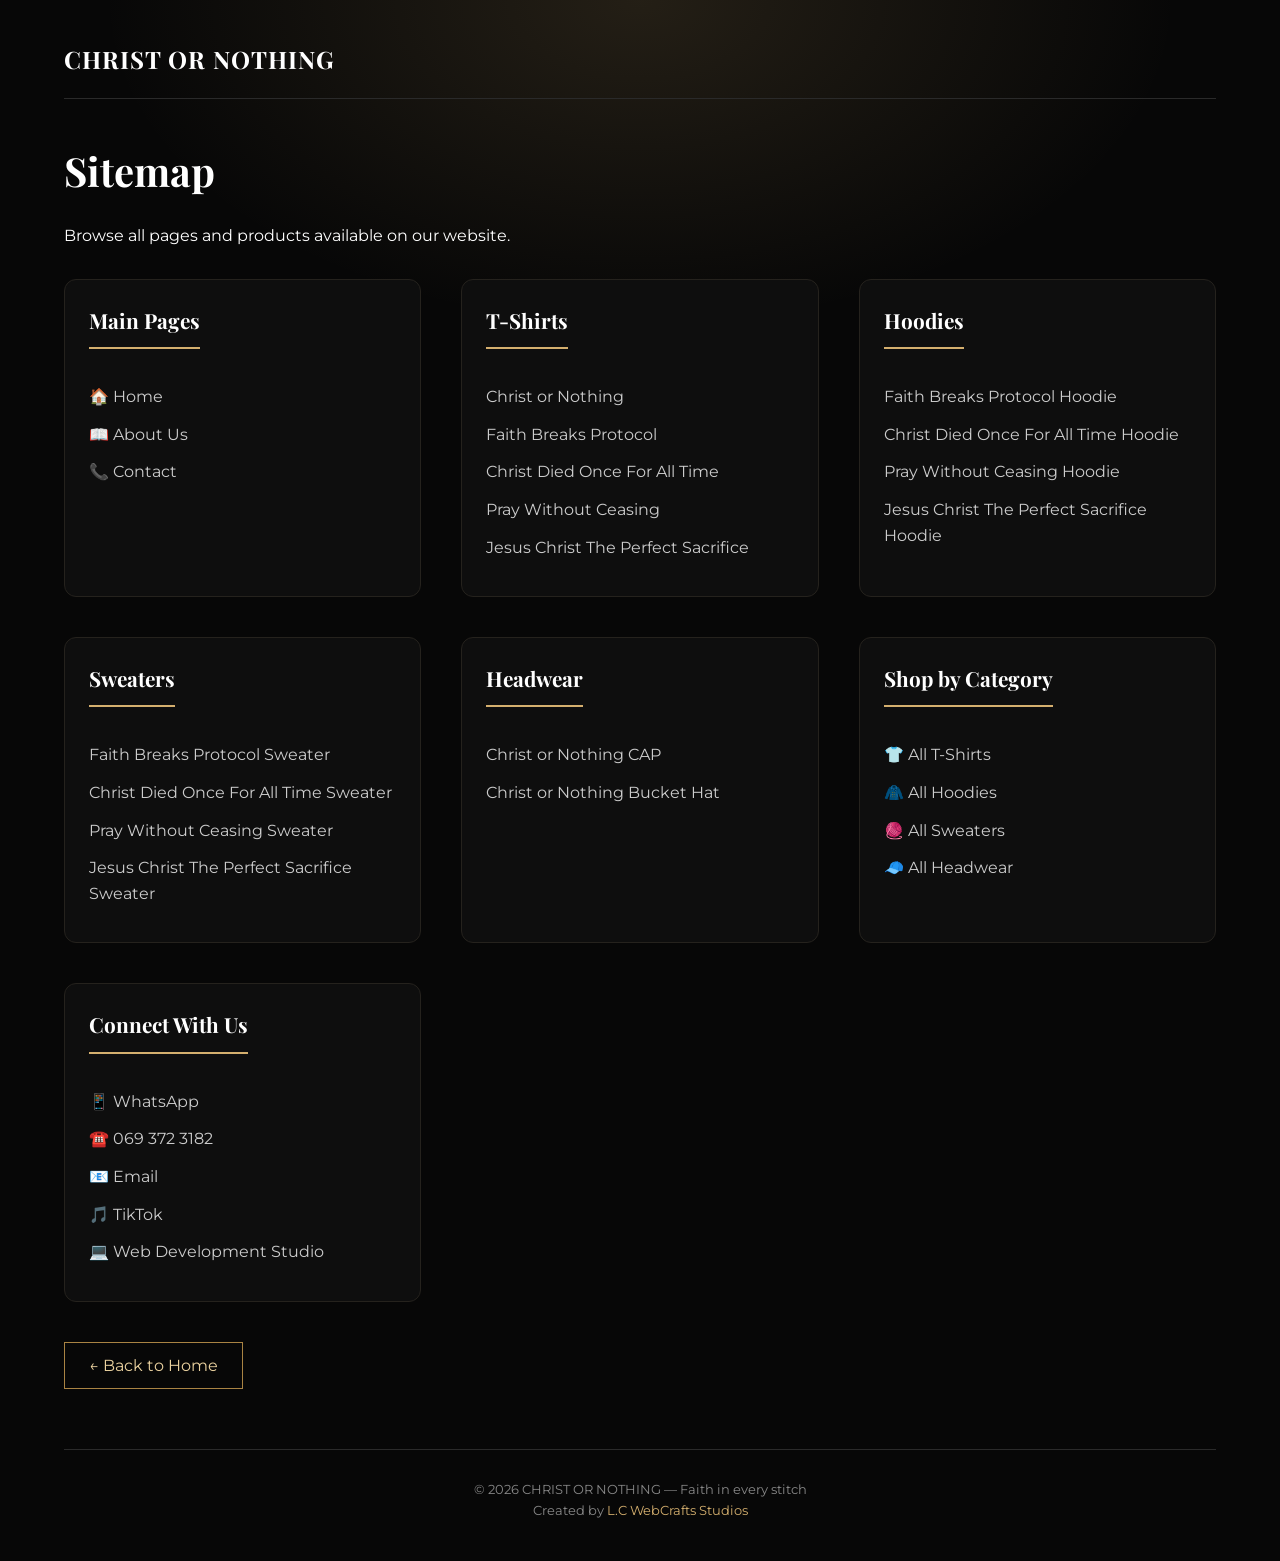
<file: sitemap.html>
<!DOCTYPE html>
<html lang="en">
<head>
    <meta charset="UTF-8">
    <meta name="viewport" content="width=device-width, initial-scale=1.0">
    <link rel="icon" href="images/logo.png">
    <title>Sitemap | Christ or Nothing</title>
    <link href="https://fonts.googleapis.com/css2?family=Montserrat:wght@300;400;500;600;700;800&family=Playfair+Display:wght@400;500;600;700;800;900&display=swap" rel="stylesheet">
    <style>
        * {
            margin: 0;
            padding: 0;
            box-sizing: border-box;
        }
        
        body {
            font-family: 'Montserrat', sans-serif;
            background: radial-gradient(ellipse 60% 30% at 50% 0%, rgba(212,175,110,0.14), transparent 70%), #070707;
            color: #FFFFFF;
            line-height: 1.6;
        }
        
        .container {
            max-width: 1200px;
            margin: 0 auto;
            padding: 40px 24px;
        }
        
        header {
            border-bottom: 1px solid #2A2A2A;
            padding-bottom: 20px;
            margin-bottom: 40px;
        }
        
        .logo {
            font-family: 'Playfair Display', serif;
            font-size: 1.5rem;
            font-weight: 700;
            letter-spacing: 1px;
            text-decoration: none;
            color: #FFFFFF;
        }
        
        h1 {
            font-family: 'Playfair Display', serif;
            font-size: 2.5rem;
            margin-bottom: 20px;
        }
        
        .sitemap-grid {
            display: grid;
            grid-template-columns: repeat(auto-fit, minmax(300px, 1fr));
            gap: 40px;
            margin-top: 30px;
        }
        
        .sitemap-section {
            background: #0e0e0e;
            border: 1px solid #25221D;
            padding: 24px;
            border-radius: 12px;
        }
        
        .sitemap-section h2 {
            font-family: 'Playfair Display', serif;
            font-size: 1.3rem;
            margin-bottom: 20px;
            padding-bottom: 10px;
            border-bottom: 2px solid #D4AF6E;
            display: inline-block;
        }
        
        .sitemap-section ul {
            list-style: none;
            margin-top: 15px;
        }
        
        .sitemap-section li {
            margin-bottom: 12px;
        }
        
        .sitemap-section a {
            color: #CCCCCC;
            text-decoration: none;
            transition: color 0.3s ease;
        }
        
        .sitemap-section a:hover {
            color: #ECD3A0;
            text-decoration: underline;
        }
        
        .back-link {
            display: inline-block;
            margin-top: 40px;
            color: #ECD3A0;
            text-decoration: none;
            border: 1px solid #A98343;
            padding: 10px 24px;
            transition: all 0.3s ease;
        }
        
        .back-link:hover {
            background: #D4AF6E;
            color: #000000;
        }
        
        footer {
            margin-top: 60px;
            padding-top: 30px;
            border-top: 1px solid #2A2A2A;
            text-align: center;
            font-size: 0.8rem;
            color: #888888;
        }
        
        footer a {
            color: #D4AF6E;
            text-decoration: none;
        }
        
        footer a:hover {
            text-decoration: underline;
        }
        
        @media (max-width: 768px) {
            .sitemap-grid {
                grid-template-columns: 1fr;
                gap: 24px;
            }
            
            h1 {
                font-size: 1.8rem;
            }
        }
    </style>
</head>
<body>
    <div class="container">
        <header>
            <a href="index.html" class="logo">CHRIST OR NOTHING</a>
        </header>
        
        <h1>Sitemap</h1>
        <p>Browse all pages and products available on our website.</p>
        
        <div class="sitemap-grid">
            <!-- Main Pages -->
            <div class="sitemap-section">
                <h2>Main Pages</h2>
                <ul>
                    <li><a href="index.html">🏠 Home</a></li>
                    <li><a href="index.html#about">📖 About Us</a></li>
                    <li><a href="index.html#contacts">📞 Contact</a></li>
                </ul>
            </div>
            
            <!-- T-Shirts -->
            <div class="sitemap-section">
                <h2>T-Shirts</h2>
                <ul>
                    <li><a href="product.html?id=tshirt1">Christ or Nothing</a></li>
                    <li><a href="product.html?id=tshirt2">Faith Breaks Protocol</a></li>
                    <li><a href="product.html?id=tshirt3">Christ Died Once For All Time</a></li>
                    <li><a href="product.html?id=tshirt4">Pray Without Ceasing</a></li>
                    <li><a href="product.html?id=tshirt5">Jesus Christ The Perfect Sacrifice</a></li>
                </ul>
            </div>
            
            <!-- Hoodies -->
            <div class="sitemap-section">
                <h2>Hoodies</h2>
                <ul>
                    <li><a href="product.html?id=hoodie1">Faith Breaks Protocol Hoodie</a></li>
                    <li><a href="product.html?id=hoodie2">Christ Died Once For All Time Hoodie</a></li>
                    <li><a href="product.html?id=hoodie3">Pray Without Ceasing Hoodie</a></li>
                    <li><a href="product.html?id=hoodie4">Jesus Christ The Perfect Sacrifice Hoodie</a></li>
                </ul>
            </div>
            
            <!-- Sweaters -->
            <div class="sitemap-section">
                <h2>Sweaters</h2>
                <ul>
                    <li><a href="product.html?id=sweater1">Faith Breaks Protocol Sweater</a></li>
                    <li><a href="product.html?id=sweater2">Christ Died Once For All Time Sweater</a></li>
                    <li><a href="product.html?id=sweater3">Pray Without Ceasing Sweater</a></li>
                    <li><a href="product.html?id=sweater4">Jesus Christ The Perfect Sacrifice Sweater</a></li>
                </ul>
            </div>
            
            <!-- Headwear -->
            <div class="sitemap-section">
                <h2>Headwear</h2>
                <ul>
                    <li><a href="product.html?id=cap">Christ or Nothing CAP</a></li>
                    <li><a href="product.html?id=bucket">Christ or Nothing Bucket Hat</a></li>
                </ul>
            </div>
            
            <!-- Shop by Category -->
            <div class="sitemap-section">
                <h2>Shop by Category</h2>
                <ul>
                    <li><a href="index.html#tshirts">👕 All T-Shirts</a></li>
                    <li><a href="index.html#hoodies">🧥 All Hoodies</a></li>
                    <li><a href="index.html#sweaters">🧶 All Sweaters</a></li>
                    <li><a href="index.html#headwear">🧢 All Headwear</a></li>
                </ul>
            </div>
            
            <!-- External Links -->
            <div class="sitemap-section">
                <h2>Connect With Us</h2>
                <ul>
                    <li><a href="https://wa.me/27693723182" target="_blank">📱 WhatsApp</a></li>
                    <li><a href="tel:+27693723182">☎️ 069 372 3182</a></li>
                    <li><a href="mailto:christornothing144@gmail.com">📧 Email</a></li>
                    <li><a href="https://www.tiktok.com/@christ.or.nothing_" target="_blank">🎵 TikTok</a></li>
                    <li><a href="https://chitsurolazarus-alt.github.io/L.C-WebCrafts-Studios/" target="_blank">💻 Web Development Studio</a></li>
                </ul>
            </div>
        </div>
        
        <a href="index.html" class="back-link">← Back to Home</a>
        
        <footer>
            <p>© 2026 CHRIST OR NOTHING — Faith in every stitch</p>
            <p>Created by <a href="https://chitsurolazarus-alt.github.io/L.C-WebCrafts-Studios/" target="_blank">L.C WebCrafts Studios</a></p>
        </footer>
    </div>
</body>
</html>
</file>
<file: css/style.css>
/* ============================================
   CHRIST OR NOTHING — PREMIUM THEME
   Obsidian black + champagne gold, editorial type
============================================ */

:root {
    --bg-primary: #070707;
    --bg-secondary: #0e0e0e;
    --bg-tertiary: #151515;
    --text-primary: #F5F1EA;
    --text-secondary: #BDB6AA;
    --text-muted: #837D72;
    --border-color: #25221D;
    --border-soft: rgba(212, 175, 110, 0.18);
    --gold: #D4AF6E;
    --gold-light: #ECD3A0;
    --gold-dark: #A98343;
    --gold-gradient: linear-gradient(135deg, #ECD3A0 0%, #D4AF6E 45%, #A98343 100%);
    --accent: var(--gold);
    --card-bg: #0e0e0e;
    --modal-bg: #0b0b0b;
    --price-color: var(--gold-light);
    --shadow-color: rgba(0, 0, 0, 0.55);
    --ease: cubic-bezier(0.22, 1, 0.36, 1);
}

* { margin: 0; padding: 0; box-sizing: border-box; }

html { scroll-behavior: smooth; scroll-padding-top: 90px; }

body {
    font-family: 'Montserrat', sans-serif;
    background-color: var(--bg-primary);
    color: var(--text-primary);
    line-height: 1.6;
    -webkit-font-smoothing: antialiased;
    overflow-x: hidden;
}

::selection { background: var(--gold); color: #000; }

::-webkit-scrollbar { width: 10px; }
::-webkit-scrollbar-track { background: var(--bg-primary); }
::-webkit-scrollbar-thumb { background: #2a2620; border-radius: 10px; }
::-webkit-scrollbar-thumb:hover { background: var(--gold-dark); }

a:focus-visible, button:focus-visible, .cart-icon:focus-visible {
    outline: 2px solid var(--gold);
    outline-offset: 3px;
}

.container {
    max-width: 1400px;
    margin: 0 auto;
    padding: 0 28px;
}

/* ============================================
   ANNOUNCEMENT BAR
============================================ */
.announce-bar {
    background: var(--gold-gradient);
    color: #0a0a0a;
    text-align: center;
    font-size: 0.7rem;
    font-weight: 600;
    letter-spacing: 2px;
    text-transform: uppercase;
    padding: 9px 16px;
    position: relative;
    z-index: 1001;
}

.announce-bar i { margin: 0 8px; font-size: 0.65rem; }

/* ============================================
   HEADER
============================================ */
header {
    position: sticky;
    top: 0;
    left: 0;
    width: 100%;
    background: rgba(7, 7, 7, 0.82);
    -webkit-backdrop-filter: blur(18px) saturate(140%);
    backdrop-filter: blur(18px) saturate(140%);
    z-index: 1000;
    border-bottom: 1px solid var(--border-soft);
    transition: transform 0.5s var(--ease), background 0.3s ease;
}

header.header-hidden { transform: translateY(-100%); }

.navbar {
    display: flex;
    justify-content: space-between;
    align-items: center;
    flex-wrap: wrap;
    padding: 14px 0;
    gap: 20px;
}

.logo-area { display: flex; align-items: center; gap: 14px; }
.logo-area a { text-decoration: none; }

.logo-img {
    width: 46px;
    height: 46px;
    object-fit: cover;
    border-radius: 50%;
    background: #fff;
    padding: 3px;
    box-shadow: 0 0 0 1px var(--gold-dark), 0 0 18px rgba(212, 175, 110, 0.25);
    transition: transform 0.5s var(--ease);
}

.logo-img:hover { transform: rotate(8deg) scale(1.05); }

.brand-name {
    font-family: 'Playfair Display', serif;
    font-size: 1.2rem;
    font-weight: 700;
    letter-spacing: 3px;
    color: var(--text-primary);
    text-decoration: none;
    transition: color 0.3s ease;
}

.brand-name:hover { color: var(--gold-light); }

.nav-and-cart { display: flex; align-items: center; gap: 24px; }

.nav-menu {
    display: flex;
    flex-wrap: wrap;
    gap: 36px;
    list-style: none;
}

.nav-menu li a {
    color: var(--text-secondary);
    text-decoration: none;
    font-weight: 500;
    font-size: 0.74rem;
    transition: color 0.3s ease;
    letter-spacing: 2px;
    text-transform: uppercase;
    position: relative;
    padding: 6px 0;
}

.nav-menu li a::after {
    content: '';
    position: absolute;
    bottom: 0;
    left: 50%;
    width: 0;
    height: 1px;
    background: var(--gold);
    transition: all 0.4s var(--ease);
    transform: translateX(-50%);
}

.nav-menu li a:hover { color: var(--gold-light); }
.nav-menu li a:hover::after { width: 100%; }

.about-hyperlink { cursor: pointer; }

.cart-icon {
    position: relative;
    cursor: pointer;
    font-size: 1.15rem;
    color: var(--text-primary);
    transition: all 0.3s ease;
    display: flex;
    align-items: center;
    justify-content: center;
    width: 44px;
    height: 44px;
    border: 1px solid var(--border-soft);
    border-radius: 50%;
}

.cart-icon:hover {
    border-color: var(--gold);
    color: var(--gold-light);
    transform: translateY(-2px);
}

.cart-count {
    position: absolute;
    top: -6px;
    right: -6px;
    background: var(--gold-gradient);
    color: #0a0a0a;
    font-size: 0.62rem;
    font-weight: 700;
    border-radius: 50%;
    width: 19px;
    height: 19px;
    display: flex;
    align-items: center;
    justify-content: center;
}

/* ============================================
   HERO
============================================ */
.hero {
    min-height: 92vh;
    display: flex;
    align-items: center;
    justify-content: center;
    text-align: center;
    padding: 100px 0 90px;
    position: relative;
    overflow: hidden;
    background:
        radial-gradient(ellipse 60% 50% at 50% 0%, rgba(212, 175, 110, 0.16), transparent 70%),
        radial-gradient(ellipse 50% 40% at 85% 90%, rgba(169, 131, 67, 0.10), transparent 70%),
        linear-gradient(180deg, #070707 0%, #0c0b09 100%);
}

.hero::before {
    content: '\2020';
    position: absolute;
    top: 50%;
    left: 50%;
    transform: translate(-50%, -50%);
    font-family: 'Playfair Display', serif;
    font-size: min(70vw, 760px);
    line-height: 1;
    color: rgba(212, 175, 110, 0.045);
    pointer-events: none;
    user-select: none;
}

.hero::after {
    content: '';
    position: absolute;
    inset: 0;
    background-image: radial-gradient(rgba(255,255,255,0.05) 1px, transparent 1px);
    background-size: 3px 3px;
    opacity: 0.35;
    pointer-events: none;
}

.hero-content { width: 100%; position: relative; z-index: 2; }
.hero-text { max-width: 880px; margin: 0 auto; }

.hero-tagline {
    font-size: 0.72rem;
    letter-spacing: 6px;
    text-transform: uppercase;
    color: var(--gold);
    margin-bottom: 28px;
    display: inline-flex;
    align-items: center;
    gap: 16px;
}

.hero-tagline::before, .hero-tagline::after {
    content: '';
    width: 36px;
    height: 1px;
    background: var(--gold-dark);
}

.hero-title {
    font-family: 'Playfair Display', serif;
    font-size: clamp(2.6rem, 8vw, 6rem);
    font-weight: 800;
    letter-spacing: 4px;
    margin-bottom: 8px;
    line-height: 1.08;
    background: linear-gradient(180deg, #ffffff 0%, #ECD3A0 55%, #A98343 100%);
    -webkit-background-clip: text;
    background-clip: text;
    -webkit-text-fill-color: transparent;
}

.hero-divider {
    width: 70px;
    height: 2px;
    background: var(--gold-gradient);
    margin: 30px auto;
}

.hero-subtitle {
    font-size: 1.05rem;
    font-weight: 300;
    letter-spacing: 1px;
    color: var(--text-secondary);
    margin-bottom: 44px;
    max-width: 560px;
    margin-left: auto;
    margin-right: auto;
}

.hero-buttons { display: flex; gap: 18px; justify-content: center; flex-wrap: wrap; }

.btn-primary, .btn-secondary {
    padding: 16px 40px;
    text-decoration: none;
    font-weight: 600;
    font-size: 0.74rem;
    text-transform: uppercase;
    letter-spacing: 3px;
    transition: all 0.4s var(--ease);
    cursor: pointer;
    display: inline-block;
}

.btn-primary {
    background: var(--gold-gradient);
    color: #0a0a0a;
    border: 1px solid transparent;
    box-shadow: 0 8px 30px rgba(212, 175, 110, 0.22);
}

.btn-primary:hover {
    transform: translateY(-3px);
    box-shadow: 0 14px 40px rgba(212, 175, 110, 0.38);
}

.btn-secondary {
    background: transparent;
    color: var(--gold-light);
    border: 1px solid var(--gold-dark);
}

.btn-secondary:hover {
    background: rgba(212, 175, 110, 0.1);
    border-color: var(--gold);
    transform: translateY(-3px);
}

.scroll-hint {
    position: absolute;
    bottom: 28px;
    left: 50%;
    transform: translateX(-50%);
    color: var(--gold-dark);
    font-size: 0.7rem;
    letter-spacing: 3px;
    text-transform: uppercase;
    z-index: 2;
    display: flex;
    flex-direction: column;
    align-items: center;
    gap: 10px;
    text-decoration: none;
}

.scroll-hint::after {
    content: '';
    width: 1px;
    height: 36px;
    background: linear-gradient(var(--gold-dark), transparent);
    animation: scrollLine 2s ease-in-out infinite;
}

@keyframes scrollLine {
    0%, 100% { transform: scaleY(0.4); transform-origin: top; opacity: 0.4; }
    50% { transform: scaleY(1); opacity: 1; }
}

/* ============================================
   TRUST STRIP
============================================ */
.trust-strip {
    border-top: 1px solid var(--border-soft);
    border-bottom: 1px solid var(--border-soft);
    background: var(--bg-secondary);
}

.trust-grid {
    display: grid;
    grid-template-columns: repeat(4, 1fr);
    gap: 0;
}

.trust-item {
    display: flex;
    align-items: center;
    justify-content: center;
    gap: 14px;
    padding: 28px 12px;
    border-right: 1px solid var(--border-color);
}

.trust-item:last-child { border-right: none; }
.trust-item i { color: var(--gold); font-size: 1.3rem; }
.trust-item strong { display: block; font-size: 0.74rem; letter-spacing: 2px; text-transform: uppercase; }
.trust-item span { display: block; font-size: 0.72rem; color: var(--text-muted); }

/* ============================================
   ABOUT MODAL
============================================ */
.about-modal {
    display: none;
    position: fixed;
    z-index: 2000;
    inset: 0;
    background-color: rgba(0, 0, 0, 0.88);
    align-items: center;
    justify-content: center;
    -webkit-backdrop-filter: blur(8px);
    backdrop-filter: blur(8px);
    padding: 16px;
}

.about-modal.show { display: flex; animation: fadeIn 0.3s ease; }

@keyframes fadeIn { from { opacity: 0; } to { opacity: 1; } }

.about-modal-content {
    background: var(--modal-bg);
    border: 1px solid var(--border-soft);
    max-width: 640px;
    width: 100%;
    max-height: 90vh;
    overflow-y: auto;
    position: relative;
    animation: modalSlideIn 0.5s var(--ease);
    box-shadow: 0 30px 80px rgba(0, 0, 0, 0.7), 0 0 60px rgba(212, 175, 110, 0.08);
}

.about-modal-content::before {
    content: '';
    position: absolute;
    top: 0; left: 0; right: 0;
    height: 3px;
    background: var(--gold-gradient);
}

@keyframes modalSlideIn {
    from { opacity: 0; transform: translateY(-40px) scale(0.98); }
    to { opacity: 1; transform: translateY(0) scale(1); }
}

.about-close {
    position: absolute;
    right: 22px;
    top: 16px;
    font-size: 30px;
    cursor: pointer;
    color: var(--text-muted);
    transition: all 0.3s;
    line-height: 1;
}

.about-close:hover { color: var(--gold-light); transform: rotate(90deg); }

.about-modal-body { padding: 52px 48px 44px; }

.about-modal-body h2 {
    font-family: 'Playfair Display', serif;
    font-size: 2.2rem;
    margin-bottom: 15px;
}

.about-divider { width: 56px; height: 2px; background: var(--gold-gradient); margin-bottom: 28px; }

.about-modal-body p {
    margin-bottom: 20px;
    color: var(--text-secondary);
    line-height: 1.9;
    font-size: 0.92rem;
}

.about-modal-body p strong { color: var(--gold-light); }

.about-quote {
    margin: 28px 0;
    padding: 22px 24px;
    border-left: 2px solid var(--gold);
    background: rgba(212, 175, 110, 0.05);
    font-family: 'Playfair Display', serif;
    font-style: italic;
    font-size: 1.05rem;
    display: flex;
    gap: 16px;
    align-items: flex-start;
}

.about-quote i { color: var(--gold); margin-top: 6px; }

/* ============================================
   SECTIONS
============================================ */
.section { margin: 110px 0; }

.section-title {
    font-family: 'Playfair Display', serif;
    font-size: clamp(1.8rem, 4vw, 2.6rem);
    font-weight: 600;
    margin-bottom: 56px;
    letter-spacing: 2px;
    position: relative;
    display: block;
    text-align: center;
}

.section-title::before {
    content: 'COLLECTION';
    display: block;
    font-family: 'Montserrat', sans-serif;
    font-size: 0.66rem;
    font-weight: 500;
    letter-spacing: 6px;
    color: var(--gold);
    margin-bottom: 14px;
}

#contacts .section-title::before { content: 'GET IN TOUCH'; }
.recommendations-section .section-title::before { content: 'CURATED FOR YOU'; }

.section-title::after {
    content: '';
    display: block;
    width: 56px;
    height: 2px;
    background: var(--gold-gradient);
    margin: 20px auto 0;
}

/* ============================================
   PRODUCT GRID
============================================ */
.products-grid {
    display: grid;
    grid-template-columns: repeat(auto-fill, minmax(300px, 1fr));
    gap: 36px;
}

.product-card {
    background: var(--card-bg);
    overflow: hidden;
    transition: transform 0.6s var(--ease), box-shadow 0.6s var(--ease), border-color 0.4s ease;
    border: 1px solid var(--border-color);
    cursor: pointer;
    display: flex;
    flex-direction: column;
    position: relative;
}

.product-card::before {
    content: '';
    position: absolute;
    top: 0; left: 0;
    height: 2px;
    width: 0;
    background: var(--gold-gradient);
    z-index: 3;
    transition: width 0.6s var(--ease);
}

.product-card:hover {
    transform: translateY(-10px);
    border-color: var(--border-soft);
    box-shadow: 0 30px 60px var(--shadow-color), 0 0 40px rgba(212, 175, 110, 0.07);
}

.product-card:hover::before { width: 100%; }

.carousel {
    position: relative;
    width: 100%;
    aspect-ratio: 1 / 1;
    background: radial-gradient(circle at 50% 40%, #1d1b17 0%, #101010 80%);
    overflow: hidden;
}

.carousel-images {
    display: flex;
    width: 100%;
    height: 100%;
    transition: transform 0.6s var(--ease);
}

.carousel-img {
    width: 100%;
    height: 100%;
    flex: 0 0 100%;
    object-fit: contain;
    transition: transform 0.8s var(--ease);
}

.product-card:hover .carousel-img { transform: scale(1.05); }

.carousel-btn {
    position: absolute;
    top: 50%;
    transform: translateY(-50%);
    background: rgba(7, 7, 7, 0.75);
    -webkit-backdrop-filter: blur(6px);
    backdrop-filter: blur(6px);
    border: 1px solid var(--border-soft);
    color: var(--gold-light);
    width: 38px;
    height: 38px;
    border-radius: 50%;
    cursor: pointer;
    font-size: 1.1rem;
    transition: all 0.3s ease;
    z-index: 2;
    opacity: 0;
    display: flex;
    align-items: center;
    justify-content: center;
    padding: 0 0 3px;
}

.product-card:hover .carousel-btn { opacity: 1; }

.carousel-btn:hover { background: var(--gold); color: #0a0a0a; border-color: var(--gold); }

.carousel-btn.prev { left: 12px; }
.carousel-btn.next { right: 12px; }

.product-info {
    padding: 26px 24px 24px;
    flex: 1;
    display: flex;
    flex-direction: column;
    text-align: center;
}

.product-name {
    font-family: 'Playfair Display', serif;
    font-size: 1.05rem;
    font-weight: 600;
    margin-bottom: 6px;
    color: var(--text-primary);
    letter-spacing: 0.5px;
}

.product-price {
    font-size: 1rem;
    font-weight: 600;
    color: var(--price-color);
    margin: 6px 0 10px;
    letter-spacing: 1px;
}

.product-desc {
    font-size: 0.74rem;
    color: var(--text-muted);
    margin: 6px 0 10px;
    white-space: pre-line;
    line-height: 1.7;
}

.color-options {
    display: flex;
    gap: 12px;
    margin-top: auto;
    padding-top: 16px;
    border-top: 1px solid var(--border-color);
    justify-content: center;
    align-items: center;
    flex-wrap: wrap;
}

.color-swatch {
    width: 26px;
    height: 26px;
    border-radius: 50%;
    cursor: pointer;
    transition: all 0.3s var(--ease);
    border: 2px solid transparent;
    box-shadow: 0 0 0 1px #3a352c;
}

.color-swatch:hover { transform: scale(1.15); }

.color-swatch.active {
    box-shadow: 0 0 0 2px var(--bg-primary), 0 0 0 4px var(--gold);
    transform: scale(1.08);
}

.color-swatch-white { background: #FFFFFF; }
.color-swatch-camel { background: #C4A27A; }
.color-swatch-black { background: #000000; box-shadow: 0 0 0 1px #6b6455; }

.type-options {
    display: flex;
    gap: 10px;
    margin: 12px 0;
    justify-content: center;
    flex-wrap: wrap;
}

.type-btn, .color-btn, .size-btn {
    background: transparent;
    border: 1px solid var(--border-color);
    padding: 8px 18px;
    border-radius: 30px;
    font-family: 'Montserrat', sans-serif;
    font-size: 0.68rem;
    font-weight: 500;
    letter-spacing: 1.5px;
    text-transform: uppercase;
    color: var(--text-secondary);
    cursor: pointer;
    transition: all 0.3s ease;
}

.type-btn:hover, .color-btn:hover, .size-btn:hover {
    border-color: var(--gold);
    color: var(--gold-light);
}

.type-btn.active, .color-btn.active, .size-btn.active {
    background: var(--gold-gradient);
    color: #0a0a0a;
    border-color: transparent;
    font-weight: 600;
}

/* ============================================
   PRODUCT DETAIL PAGE
============================================ */
.product-detail { margin: 60px 0 60px; }

.product-detail-grid {
    display: grid;
    grid-template-columns: 1.05fr 1fr;
    gap: 70px;
    margin-bottom: 60px;
    align-items: start;
}

.product-detail-images {
    background: radial-gradient(circle at 50% 40%, #1d1b17 0%, #0e0e0e 80%);
    padding: 40px;
    border: 1px solid var(--border-soft);
    position: sticky;
    top: 100px;
}

.product-detail-main-image {
    width: 100%;
    aspect-ratio: 1 / 1;
    object-fit: contain;
    transition: transform 0.6s var(--ease);
}

.product-detail-main-image:hover { transform: scale(1.05); }

.product-detail-thumbnails {
    display: flex;
    gap: 14px;
    margin-top: 24px;
    justify-content: center;
    flex-wrap: wrap;
}

.thumbnail {
    width: 78px;
    height: 78px;
    object-fit: cover;
    cursor: pointer;
    border: 1px solid var(--border-color);
    background: #141414;
    transition: all 0.3s ease;
    opacity: 0.6;
}

.thumbnail:hover, .thumbnail.active {
    border-color: var(--gold);
    opacity: 1;
    transform: translateY(-3px);
}

.product-detail-info { padding-top: 10px; }

.product-detail-info h1 {
    font-family: 'Playfair Display', serif;
    font-size: clamp(1.7rem, 3.5vw, 2.5rem);
    line-height: 1.2;
    margin-bottom: 16px;
}

.product-detail-price {
    font-size: 1.6rem;
    font-weight: 600;
    color: var(--price-color);
    margin-bottom: 24px;
    padding-bottom: 24px;
    border-bottom: 1px solid var(--border-color);
    letter-spacing: 1px;
}

.product-detail-description {
    color: var(--text-secondary);
    margin-bottom: 32px;
    line-height: 1.9;
    font-size: 0.92rem;
}

.product-detail-info .color-options,
.product-detail-info .type-options,
.size-options {
    display: flex;
    flex-wrap: wrap;
    justify-content: flex-start;
    align-items: center;
    gap: 10px;
    margin: 0 0 24px;
    padding: 0;
    border: none;
    font-size: 0.7rem;
    letter-spacing: 2px;
    text-transform: uppercase;
    color: var(--text-muted);
}

.product-detail-info .color-options strong,
.product-detail-info .type-options strong,
.size-options strong {
    flex: 0 0 100%;
    color: var(--text-primary);
    font-weight: 600;
    margin-bottom: 4px;
}

.product-detail-info .color-options br,
.product-detail-info .type-options br,
.size-options br { display: none; }

.add-to-cart-detail {
    background: var(--gold-gradient);
    color: #0a0a0a;
    border: none;
    padding: 18px 32px;
    width: 100%;
    font-family: 'Montserrat', sans-serif;
    font-weight: 700;
    font-size: 0.78rem;
    cursor: pointer;
    transition: all 0.4s var(--ease);
    text-transform: uppercase;
    letter-spacing: 3px;
    margin-top: 16px;
    box-shadow: 0 10px 34px rgba(212, 175, 110, 0.22);
}

.add-to-cart-detail:hover {
    transform: translateY(-3px);
    box-shadow: 0 16px 44px rgba(212, 175, 110, 0.4);
}

.back-to-shop { margin-top: 32px; }

.back-link {
    color: var(--text-muted);
    text-decoration: none;
    display: inline-flex;
    align-items: center;
    gap: 8px;
    font-size: 0.78rem;
    letter-spacing: 1px;
    transition: all 0.3s ease;
}

.back-link:hover { color: var(--gold-light); transform: translateX(-5px); }

.error { text-align: center; padding: 100px 0; color: var(--text-secondary); }
.error a { color: var(--gold); }

/* Recommendations */
.recommendations-section { margin: 60px 0 100px; }

.recommendations-grid {
    display: grid;
    grid-template-columns: repeat(auto-fill, minmax(250px, 1fr));
    gap: 28px;
    margin-top: 30px;
}

.recommendation-card {
    background: var(--card-bg);
    border: 1px solid var(--border-color);
    padding: 22px;
    cursor: pointer;
    transition: all 0.5s var(--ease);
    text-align: center;
}

.recommendation-card:hover {
    transform: translateY(-8px);
    border-color: var(--border-soft);
    box-shadow: 0 24px 50px var(--shadow-color);
}

.recommendation-card img {
    width: 100%;
    aspect-ratio: 1 / 1;
    object-fit: contain;
    margin-bottom: 16px;
    background: radial-gradient(circle at 50% 40%, #1d1b17 0%, #101010 80%);
}

.recommendation-card h4 {
    font-family: 'Playfair Display', serif;
    font-size: 0.95rem;
    margin-bottom: 8px;
}

.recommendation-card p { font-size: 0.95rem; font-weight: 600; color: var(--price-color); }

/* ============================================
   CONTACT
============================================ */
.contact-grid {
    display: grid;
    grid-template-columns: repeat(auto-fit, minmax(270px, 1fr));
    gap: 28px;
    margin-bottom: 40px;
}

.contact-card {
    background: var(--card-bg);
    border: 1px solid var(--border-color);
    padding: 44px 28px;
    text-align: center;
    transition: all 0.5s var(--ease);
    cursor: pointer;
    text-decoration: none;
    color: inherit;
    display: block;
    position: relative;
    overflow: hidden;
}

.contact-card::before {
    content: '';
    position: absolute;
    inset: 0;
    background: radial-gradient(circle at 50% 0%, rgba(212, 175, 110, 0.12), transparent 65%);
    opacity: 0;
    transition: opacity 0.5s ease;
}

.contact-card:hover {
    transform: translateY(-8px);
    border-color: var(--gold-dark);
    box-shadow: 0 24px 50px var(--shadow-color);
}

.contact-card:hover::before { opacity: 1; }

.contact-icon {
    font-size: 1.5rem;
    color: var(--gold);
    width: 64px;
    height: 64px;
    margin: 0 auto 22px;
    border: 1px solid var(--border-soft);
    border-radius: 50%;
    display: flex;
    align-items: center;
    justify-content: center;
    position: relative;
    transition: all 0.4s ease;
}

.contact-card:hover .contact-icon { background: var(--gold-gradient); color: #0a0a0a; border-color: transparent; }

.contact-card h3 {
    font-family: 'Playfair Display', serif;
    font-size: 1.25rem;
    margin-bottom: 10px;
    position: relative;
}

.contact-card p {
    font-size: 0.98rem;
    margin-bottom: 10px;
    color: var(--gold-light);
    position: relative;
    word-break: break-word;
}

.contact-note {
    font-size: 0.64rem;
    color: var(--text-muted);
    text-transform: uppercase;
    letter-spacing: 2px;
    position: relative;
}

.contact-message {
    background: var(--card-bg);
    border: 1px solid var(--border-color);
    border-left: 2px solid var(--gold);
    padding: 22px 28px;
    display: flex;
    gap: 16px;
    align-items: center;
    flex-wrap: wrap;
}

.contact-message i { color: var(--gold); }
.contact-message p { font-size: 0.85rem; color: var(--text-secondary); flex: 1; }

/* ============================================
   CART MODAL
============================================ */
.cart-modal {
    position: fixed;
    inset: 0;
    background: rgba(0, 0, 0, 0.82);
    -webkit-backdrop-filter: blur(8px);
    backdrop-filter: blur(8px);
    z-index: 2000;
    display: flex;
    align-items: center;
    justify-content: center;
    visibility: hidden;
    opacity: 0;
    transition: visibility 0.3s, opacity 0.3s;
    padding: 16px;
}

.cart-modal.open { visibility: visible; opacity: 1; }

.cart-content {
    background: var(--modal-bg);
    width: 100%;
    max-width: 560px;
    max-height: 88vh;
    padding: 34px;
    border: 1px solid var(--border-soft);
    display: flex;
    flex-direction: column;
    animation: slideUp 0.5s var(--ease);
    position: relative;
    box-shadow: 0 30px 80px rgba(0, 0, 0, 0.7);
}

.cart-content::before {
    content: '';
    position: absolute;
    top: 0; left: 0; right: 0;
    height: 3px;
    background: var(--gold-gradient);
}

@keyframes slideUp {
    from { opacity: 0; transform: translateY(40px); }
    to { opacity: 1; transform: translateY(0); }
}

.cart-header {
    display: flex;
    justify-content: space-between;
    align-items: center;
    border-bottom: 1px solid var(--border-color);
    padding-bottom: 18px;
    margin-bottom: 20px;
}

.cart-header h3 { font-family: 'Playfair Display', serif; font-size: 1.35rem; }
.cart-header h3 i { color: var(--gold); margin-right: 8px; }

.close-modal {
    background: none;
    border: none;
    color: var(--text-secondary);
    font-size: 1.8rem;
    cursor: pointer;
    transition: all 0.3s;
    line-height: 1;
}

.close-modal:hover { color: var(--gold-light); transform: rotate(90deg); }

.cart-items { overflow-y: auto; flex: 1; margin-bottom: 20px; min-height: 140px; max-height: 360px; }

.empty-cart { text-align: center; padding: 50px 20px; color: var(--text-muted); font-size: 0.9rem; }

.cart-item {
    display: flex;
    justify-content: space-between;
    align-items: center;
    gap: 14px;
    padding: 16px 0;
    border-bottom: 1px solid var(--border-color);
}

.cart-item-info { flex: 1; }
.cart-item-title { font-family: 'Playfair Display', serif; font-weight: 600; margin-bottom: 4px; }
.cart-item-details { font-size: 0.72rem; color: var(--text-muted); }

.remove-item {
    background: transparent;
    border: 1px solid var(--border-color);
    color: var(--text-secondary);
    padding: 6px 14px;
    cursor: pointer;
    font-size: 0.66rem;
    letter-spacing: 1px;
    text-transform: uppercase;
    transition: all 0.25s;
}

.remove-item:hover { background: #c0392b; color: #fff; border-color: #c0392b; }

.cart-footer { border-top: 1px solid var(--border-color); padding-top: 20px; }

.cart-total { font-size: 0.8rem; color: var(--text-muted); text-align: right; margin-bottom: 8px; letter-spacing: 1px; }
.cart-total-amount { text-align: right; margin-bottom: 18px; }

.cart-summary { font-size: 0.85rem; color: var(--text-secondary); display: flex; flex-direction: column; gap: 4px; }
.cart-summary strong { font-size: 1.15rem; color: var(--gold-light); font-family: 'Playfair Display', serif; }

.whatsapp-btn, .clear-cart-btn {
    padding: 15px;
    width: 100%;
    font-family: 'Montserrat', sans-serif;
    font-weight: 600;
    font-size: 0.74rem;
    cursor: pointer;
    transition: all 0.3s;
    text-transform: uppercase;
    letter-spacing: 2px;
}

.whatsapp-btn {
    background: #25D366;
    color: #04210f;
    border: none;
    display: flex;
    align-items: center;
    justify-content: center;
    gap: 10px;
    box-shadow: 0 8px 26px rgba(37, 211, 102, 0.25);
}

.whatsapp-btn:hover { transform: translateY(-2px); box-shadow: 0 12px 34px rgba(37, 211, 102, 0.4); }

.clear-cart-btn { background: transparent; color: var(--text-muted); border: 1px solid var(--border-color); margin-top: 12px; }
.clear-cart-btn:hover { border-color: var(--gold); color: var(--gold-light); }

/* Notification */
.notification {
    position: fixed;
    bottom: 30px;
    right: 30px;
    background: var(--gold-gradient);
    color: #0a0a0a;
    padding: 14px 26px;
    font-weight: 600;
    font-size: 0.85rem;
    z-index: 3000;
    animation: slideInRight 0.4s var(--ease);
    box-shadow: 0 14px 40px rgba(0, 0, 0, 0.5);
}

@keyframes slideInRight {
    from { transform: translateX(100%); opacity: 0; }
    to { transform: translateX(0); opacity: 1; }
}

/* Floating WhatsApp */
.wa-float {
    position: fixed;
    right: 24px;
    bottom: 24px;
    width: 58px;
    height: 58px;
    border-radius: 50%;
    background: #25D366;
    color: #fff;
    display: flex;
    align-items: center;
    justify-content: center;
    font-size: 1.9rem;
    text-decoration: none;
    z-index: 900;
    box-shadow: 0 10px 30px rgba(37, 211, 102, 0.4);
    transition: transform 0.4s var(--ease);
}

.wa-float::before {
    content: '';
    position: absolute;
    inset: 0;
    border-radius: 50%;
    border: 2px solid #25D366;
    animation: waPulse 2.4s ease-out infinite;
}

@keyframes waPulse {
    0% { transform: scale(1); opacity: 0.8; }
    100% { transform: scale(1.7); opacity: 0; }
}

.wa-float:hover { transform: scale(1.1) rotate(-6deg); }

/* ============================================
   FOOTER
============================================ */
footer {
    background: var(--bg-secondary);
    border-top: 1px solid var(--border-soft);
    padding: 70px 0 40px;
    margin-top: 80px;
    position: relative;
}

footer::before {
    content: '';
    position: absolute;
    top: -1px; left: 50%;
    transform: translateX(-50%);
    width: 160px;
    height: 2px;
    background: var(--gold-gradient);
}

.footer-content { text-align: center; }

.footer-logo {
    font-family: 'Playfair Display', serif;
    font-size: 1.3rem;
    font-weight: 600;
    letter-spacing: 4px;
    margin-bottom: 14px;
}

.footer-logo i { color: var(--gold); margin-right: 10px; }

.footer-tagline { font-style: italic; color: var(--text-secondary); font-family: 'Playfair Display', serif; margin-bottom: 28px; }

.footer-links {
    display: flex;
    justify-content: center;
    flex-wrap: wrap;
    gap: 14px 30px;
    margin-bottom: 30px;
    list-style: none;
}

.footer-links a {
    color: var(--text-secondary);
    text-decoration: none;
    font-size: 0.72rem;
    letter-spacing: 2px;
    text-transform: uppercase;
    transition: color 0.3s;
}

.footer-links a:hover { color: var(--gold-light); }

.footer-phone {
    display: inline-flex;
    align-items: center;
    gap: 10px;
    color: var(--gold-light);
    text-decoration: none;
    font-size: 0.9rem;
    letter-spacing: 2px;
    margin-bottom: 30px;
    padding: 10px 22px;
    border: 1px solid var(--border-soft);
    transition: all 0.3s;
}

.footer-phone:hover { background: rgba(212, 175, 110, 0.1); border-color: var(--gold); }

footer p { font-size: 0.74rem; color: var(--text-muted); margin: 8px 0; }
footer a { color: var(--gold); text-decoration: none; }
footer a:hover { color: var(--gold-light); }

.footer-bottom { border-top: 1px solid var(--border-color); margin-top: 10px; padding-top: 24px; }

/* ============================================
   LOADING SCREEN
============================================ */
body.is-loading { overflow: hidden; }

#preloader {
    position: fixed;
    inset: 0;
    z-index: 9999;
    display: flex;
    align-items: center;
    justify-content: center;
    background:
        radial-gradient(ellipse 50% 40% at 50% 40%, rgba(212, 175, 110, 0.16), transparent 70%),
        #070707;
    transition: opacity 0.7s var(--ease), visibility 0.7s, transform 0.7s var(--ease);
}

#preloader.preloader-hidden { opacity: 0; visibility: hidden; transform: scale(1.04); }

.preloader-inner { text-align: center; padding: 0 20px; }

.preloader-ring {
    position: relative;
    width: 112px;
    height: 112px;
    margin: 0 auto 30px;
    display: flex;
    align-items: center;
    justify-content: center;
}

.preloader-ring::before {
    content: '';
    position: absolute;
    inset: 0;
    border-radius: 50%;
    border: 1px solid var(--border-soft);
    border-top-color: var(--gold);
    border-right-color: var(--gold-dark);
    animation: preSpin 1.2s linear infinite;
}

.preloader-logo {
    width: 82px;
    height: 82px;
    border-radius: 50%;
    object-fit: cover;
    background: #fff;
    padding: 4px;
    animation: prePulse 2s ease-in-out infinite;
    box-shadow: 0 0 30px rgba(212, 175, 110, 0.3);
}

.preloader-brand {
    font-family: 'Playfair Display', serif;
    font-size: clamp(1.1rem, 4vw, 1.6rem);
    font-weight: 700;
    letter-spacing: 6px;
    background: linear-gradient(180deg, #ffffff 0%, #ECD3A0 60%, #A98343 100%);
    -webkit-background-clip: text;
    background-clip: text;
    -webkit-text-fill-color: transparent;
    margin-bottom: 22px;
}

.preloader-bar {
    width: 180px;
    height: 2px;
    margin: 0 auto 18px;
    background: var(--border-color);
    overflow: hidden;
    border-radius: 2px;
}

.preloader-bar span {
    display: block;
    height: 100%;
    width: 40%;
    background: var(--gold-gradient);
    animation: preBar 1.3s var(--ease) infinite;
}

.preloader-tag {
    font-size: 0.64rem;
    letter-spacing: 5px;
    text-transform: uppercase;
    color: var(--text-muted);
}

@keyframes preSpin { to { transform: rotate(360deg); } }
@keyframes prePulse { 0%, 100% { transform: scale(1); } 50% { transform: scale(1.06); } }
@keyframes preBar { 0% { transform: translateX(-100%); } 100% { transform: translateX(350%); } }

/* ============================================
   RESPONSIVE
============================================ */
@media (max-width: 1024px) {
    .nav-menu { gap: 22px; }
    .product-detail-grid { gap: 40px; }
}

@media (max-width: 900px) {
    .trust-grid { grid-template-columns: repeat(2, 1fr); }
    .trust-item:nth-child(2) { border-right: none; }
    .trust-item:nth-child(-n+2) { border-bottom: 1px solid var(--border-color); }
}

@media (max-width: 768px) {
    .container { padding: 0 14px; }

    .navbar { flex-direction: column; align-items: stretch; gap: 10px; padding: 12px 0; position: relative; }
    .logo-area { justify-content: center; }
    .brand-name { font-size: 1rem; letter-spacing: 2px; }

    .nav-menu { justify-content: center; gap: 6px 16px; }
    .nav-menu li a { font-size: 0.64rem; letter-spacing: 1.5px; }

    .cart-icon { position: absolute; top: 10px; right: 0; width: 38px; height: 38px; font-size: 1rem; }
    .logo-area { padding-right: 40px; justify-content: flex-start; }

    .announce-bar { font-size: 0.6rem; letter-spacing: 1px; }

    .hero { min-height: 80vh; padding: 80px 0 90px; }
    .hero-tagline { font-size: 0.62rem; letter-spacing: 4px; }
    .hero-tagline::before, .hero-tagline::after { width: 20px; }
    .hero-subtitle { font-size: 0.92rem; margin-bottom: 32px; }
    .btn-primary, .btn-secondary { padding: 14px 28px; font-size: 0.68rem; letter-spacing: 2px; }

    .section { margin: 64px 0; }
    .section-title { margin-bottom: 36px; }

    .products-grid { grid-template-columns: repeat(2, 1fr); gap: 12px; }
    .product-card:hover { transform: none; }
    .product-info { padding: 14px 8px 14px; }
    .product-name { font-size: 0.78rem; line-height: 1.3; }
    .product-price { font-size: 0.82rem; margin: 4px 0; }
    .product-desc { display: none; }
    .color-options { gap: 8px; padding-top: 10px; }
    .color-swatch { width: 20px; height: 20px; }
    .type-options { gap: 6px; margin: 6px 0; }
    .type-btn { padding: 4px 8px; font-size: 0.52rem; letter-spacing: 0.5px; }
    .carousel-btn { width: 28px; height: 28px; font-size: 0.9rem; opacity: 0.85; }
    .carousel-btn.prev { left: 6px; }
    .carousel-btn.next { right: 6px; }

    .product-detail { margin: 30px 0 40px; }
    .product-detail-grid { grid-template-columns: 1fr; gap: 30px; }
    .product-detail-images { padding: 18px; position: static; }
    .thumbnail { width: 58px; height: 58px; }
    .product-detail-price { font-size: 1.25rem; }

    .recommendations-grid { grid-template-columns: repeat(2, 1fr); gap: 12px; }
    .recommendation-card { padding: 12px; }
    .recommendation-card h4 { font-size: 0.78rem; }
    .recommendation-card p { font-size: 0.8rem; }

    .contact-grid { grid-template-columns: 1fr; gap: 16px; }
    .contact-card { padding: 32px 20px; }

    .about-modal-body { padding: 44px 26px 32px; }
    .cart-content { padding: 26px 20px; }

    .wa-float { width: 52px; height: 52px; right: 16px; bottom: 16px; font-size: 1.7rem; }
    .notification { right: 12px; left: 12px; bottom: 80px; text-align: center; }
}

@media (max-width: 480px) {
    .trust-item { flex-direction: column; text-align: center; gap: 8px; padding: 20px 8px; }
    .products-grid { gap: 10px; }
    .product-name { font-size: 0.68rem; }
    .product-price { font-size: 0.74rem; }
    .color-swatch { width: 17px; height: 17px; }
    .type-btn { padding: 3px 6px; font-size: 0.48rem; }
    .brand-name { font-size: 0.86rem; letter-spacing: 1.5px; }
    .logo-img { width: 38px; height: 38px; }
    .nav-menu li a { font-size: 0.58rem; }
    .recommendation-card h4 { font-size: 0.66rem; }
    .recommendation-card p { font-size: 0.72rem; }
}

@media (prefers-reduced-motion: reduce) {
    *, *::before, *::after { animation: none !important; transition-duration: 0.01ms !important; scroll-behavior: auto !important; }
}
</file>
